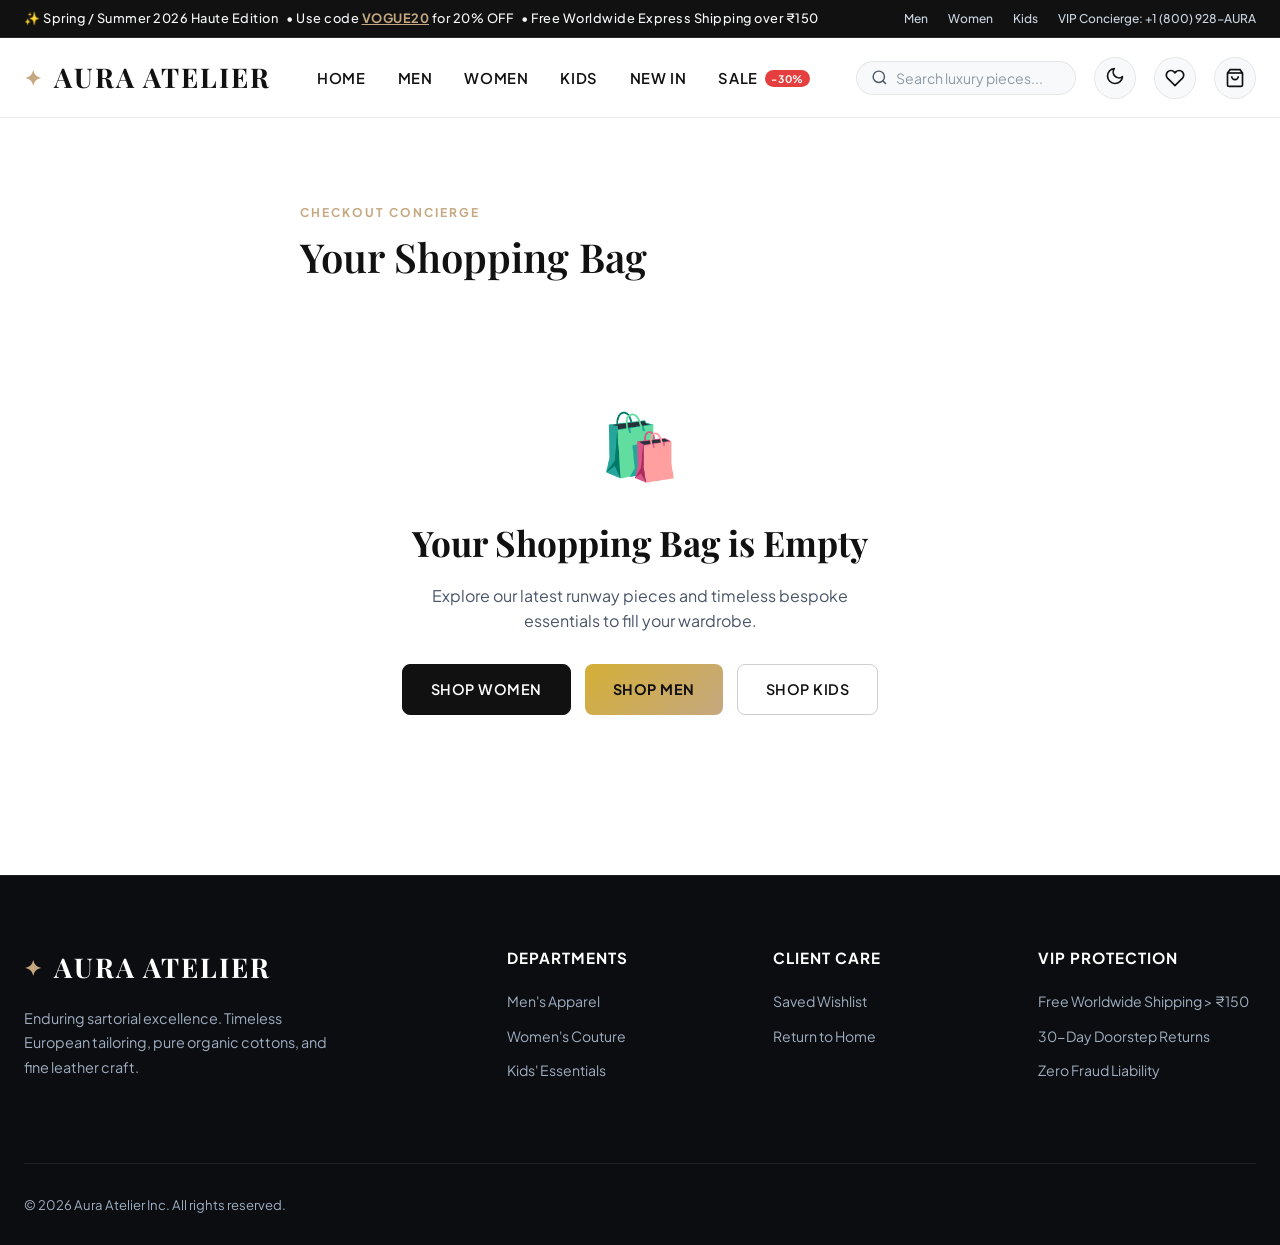
<file: cart.html>
<!DOCTYPE html>
<html lang="en" data-theme="light">
<head>
  <meta charset="UTF-8">
  <meta name="viewport" content="width=device-width, initial-scale=1.0">
  <title>Shopping Bag | Aura Atelier</title>
  <meta name="description" content="Review your luxury selections, apply exclusive promotional codes, and complete secure checkout at Aura Atelier.">
  <link rel="stylesheet" href="css/style.css">
  <link rel="icon" href="data:image/svg+xml,<svg xmlns=%22http://www.w3.org/2000/svg%22 viewBox=%220 0 100 100%22><text y=%22.9em%22 font-size=%2290%22>✦</text></svg>">
</head>
<body>

  <!-- Top Announcement Bar -->
  <aside class="top-bar" aria-label="Announcement">
    <div class="container">
      <div class="top-bar-message">
        <span>✨ Spring / Summer 2026 Haute Edition</span>
        <span>• Use code <strong onclick="navigator.clipboard.writeText('VOGUE20'); showToast('Code Copied', 'Promo code VOGUE20 copied to clipboard!', 'success');">VOGUE20</strong> for 20% OFF</span>
        <span>• Free Worldwide Express Shipping over ₹150</span>
      </div>
      <div class="top-bar-links">
        <a href="men.html" class="top-bar-link">Men</a>
        <a href="women.html" class="top-bar-link">Women</a>
        <a href="kids.html" class="top-bar-link">Kids</a>
        <span class="top-bar-link">VIP Concierge: +1 (800) 928-AURA</span>
      </div>
    </div>
  </aside>

  <!-- Sticky Header -->
  <header class="site-header" id="site-header">
    <div class="container nav-container">
      <a href="index.html" class="brand-logo" aria-label="Aura Atelier Homepage">
        <span class="logo-sparkle">✦</span>
        <span>AURA ATELIER</span>
      </a>

      <nav class="nav-links" id="primary-nav" aria-label="Main Navigation">
        <div class="nav-item"><a href="index.html" class="nav-link">Home</a></div>
        <div class="nav-item"><a href="men.html" class="nav-link">Men</a></div>
        <div class="nav-item"><a href="women.html" class="nav-link">Women</a></div>
        <div class="nav-item"><a href="kids.html" class="nav-link">Kids</a></div>
        <div class="nav-item"><a href="women.html?sub=dresses" class="nav-link">New In</a></div>
        <div class="nav-item"><a href="men.html?sub=jackets" class="nav-link">Sale <span class="sale-pill">-30%</span></a></div>
      </nav>

      <div class="header-actions">
        <div class="search-wrapper">
          <div class="search-input-box">
            <span class="search-icon-btn">
              <svg width="17" height="17" viewBox="0 0 24 24" fill="none" stroke="currentColor" stroke-width="2">
                <circle cx="11" cy="11" r="8"></circle>
                <line x1="21" y1="21" x2="16.65" y2="16.65"></line>
              </svg>
            </span>
            <input type="text" id="header-search-input" placeholder="Search luxury pieces..." autocomplete="off">
          </div>
          <div class="search-results-dropdown" id="search-results-dropdown"></div>
        </div>

        <button class="action-btn theme-toggle-btn" aria-label="Toggle Dark/Light Mode">
          <span class="theme-icon">
            <svg width="20" height="20" viewBox="0 0 24 24" fill="none" stroke="currentColor" stroke-width="2">
              <path d="M21 12.79A9 9 0 1 1 11.21 3 7 7 0 0 0 21 12.79z"></path>
            </svg>
          </span>
        </button>

        <a href="wishlist.html" class="action-btn" aria-label="View Wishlist">
          <svg width="20" height="20" viewBox="0 0 24 24" fill="none" stroke="currentColor" stroke-width="2">
            <path d="M20.84 4.61a5.5 5.5 0 0 0-7.78 0L12 5.67l-1.06-1.06a5.5 5.5 0 0 0-7.78 7.78l1.06 1.06L12 21.23l7.78-7.78 1.06-1.06a5.5 5.5 0 0 0 0-7.78z"></path>
          </svg>
          <span class="badge-count wishlist-count-badge" style="display: none;">0</span>
        </a>

        <a href="cart.html" class="action-btn" aria-label="View Shopping Cart">
          <svg width="20" height="20" viewBox="0 0 24 24" fill="none" stroke="currentColor" stroke-width="2">
            <path d="M6 2L3 6v14a2 2 0 0 0 2 2h14a2 2 0 0 0 2-2V6l-3-4z"></path>
            <line x1="3" y1="6" x2="21" y2="6"></line>
            <path d="M16 10a4 4 0 0 1-8 0"></path>
          </svg>
          <span class="badge-count cart-count-badge" style="display: none;">0</span>
        </a>

        <button class="mobile-nav-toggle" aria-label="Toggle navigation menu">
          <span></span><span></span><span></span>
        </button>
      </div>
    </div>
  </header>

  <!-- Cart Content Area -->
  <main class="section">
    <div class="container">
      <div class="section-header" style="text-align: left; margin-bottom: 30px;">
        <span class="section-eyebrow">Checkout Concierge</span>
        <h1 class="section-title">Your Shopping Bag</h1>
      </div>

      <!-- Shipping Progress Tracker -->
      <div class="shipping-progress-box" id="shipping-tracker-box">
        <div class="shipping-progress-text" id="shipping-progress-text">
          <span>✈ Free Worldwide Express Delivery unlocked on orders over ₹150</span>
        </div>
        <div class="progress-track">
          <div class="progress-bar-fill" id="shipping-progress-fill" style="width: 0%;"></div>
        </div>
      </div>

      <div class="cart-layout" id="cart-main-layout">
        <!-- Cart Items List Column -->
        <div>
          <div class="cart-table-wrap">
            <div style="display: flex; justify-content: space-between; align-items: center; padding-bottom: 16px; border-bottom: 1.5px solid var(--border-color); font-weight: 700; font-size: 0.85rem; text-transform: uppercase; letter-spacing: 0.5px; color: var(--text-muted);">
              <span>Pieces Selected</span>
              <button style="color: var(--color-danger); text-decoration: underline; font-weight: 600; text-transform: none; font-size: 0.82rem;" onclick="handleClearCart()">Empty Bag</button>
            </div>

            <div id="cart-items-container">
              <!-- Rendered by JS -->
            </div>
          </div>

          <div style="display: flex; justify-content: space-between; align-items: center; margin-top: 24px;">
            <a href="index.html" class="btn btn-outline">
              &larr; Continue Exploring
            </a>
          </div>
        </div>

        <!-- Order Summary Column -->
        <aside class="order-summary-card">
          <h2 class="summary-title">Order Summary</h2>

          <div class="summary-row">
            <span>Subtotal</span>
            <span id="summary-subtotal" style="font-weight: 600; color: var(--text-primary);">₹0.00</span>
          </div>

          <div class="summary-row" id="summary-discount-row" style="display: none; color: var(--color-success);">
            <span>Coupon Discount (<strong id="applied-coupon-name"></strong>)</span>
            <span id="summary-discount">-₹0.00</span>
          </div>

          <div class="summary-row">
            <span>Estimated Express Shipping</span>
            <span id="summary-shipping" style="font-weight: 600; color: var(--text-primary);">₹0.00</span>
          </div>

          <div class="summary-row">
            <span>Estimated Sales Tax (8%)</span>
            <span id="summary-tax" style="font-weight: 600; color: var(--text-primary);">₹0.00</span>
          </div>

          <!-- Promo Code Box -->
          <div style="margin: 20px 0;">
            <div style="font-size: 0.82rem; font-weight: 700; text-transform: uppercase; color: var(--text-secondary); margin-bottom: 8px;">
              Promotional Code
            </div>
            <div class="coupon-box">
              <input type="text" class="coupon-input" id="coupon-code-input" placeholder="e.g. VOGUE20">
              <button class="btn btn-outline btn-sm" onclick="handleApplyCoupon()">Apply</button>
            </div>
            <div style="font-size: 0.75rem; color: var(--text-muted);">
              Try codes: <strong style="color: var(--accent-gold); cursor: pointer;" onclick="document.getElementById('coupon-code-input').value='VOGUE20'; handleApplyCoupon();">VOGUE20</strong>, <strong style="color: var(--accent-gold); cursor: pointer;" onclick="document.getElementById('coupon-code-input').value='FIRST10'; handleApplyCoupon();">FIRST10</strong>
            </div>
          </div>

          <div class="summary-row total-row">
            <span>Grand Total</span>
            <span id="summary-grand-total" style="color: var(--accent-gold);">₹0.00</span>
          </div>

          <button class="btn btn-gold btn-block btn-lg" onclick="openCheckoutModal()">
            Proceed to Checkout
          </button>

          <div style="margin-top: 20px; font-size: 0.8rem; color: var(--text-muted); text-align: center; display: flex; flex-direction: column; gap: 6px;">
            <span>🔒 Encrypted 256-Bit Bank Level Checkout</span>
            <span>30-Day Money-Back &amp; Doorstep Return Guarantee</span>
          </div>
        </aside>
      </div>

      <!-- Empty Cart State -->
      <div id="empty-cart-state" style="display: none; text-align: center; padding: 80px 20px;">
        <div style="font-size: 4rem; color: var(--accent-gold); margin-bottom: 20px;">🛍️</div>
        <h2 style="font-family: var(--font-serif); font-size: 2.2rem; margin-bottom: 12px;">Your Shopping Bag is Empty</h2>
        <p style="color: var(--text-secondary); max-width: 450px; margin: 0 auto 30px auto;">
          Explore our latest runway pieces and timeless bespoke essentials to fill your wardrobe.
        </p>
        <div style="display: flex; gap: 14px; justify-content: center; flex-wrap: wrap;">
          <a href="women.html" class="btn btn-primary">Shop Women</a>
          <a href="men.html" class="btn btn-gold">Shop Men</a>
          <a href="kids.html" class="btn btn-outline">Shop Kids</a>
        </div>
      </div>
    </div>
  </main>

  <!-- ==========================================================================
       MULTI-STEP CHECKOUT MODAL
       ========================================================================== -->
  <div class="modal-overlay" id="checkout-modal">
    <div class="modal-content">
      <div class="modal-header">
        <h3 class="modal-title" id="checkout-modal-title">Bespoke Checkout</h3>
        <button class="modal-close-btn" onclick="closeCheckoutModal()">&times;</button>
      </div>

      <div class="modal-body">
        <!-- Step 1: Shipping Address -->
        <div id="checkout-step-1">
          <div style="display: flex; justify-content: space-between; align-items: center; margin-bottom: 20px;">
            <span class="section-eyebrow" style="margin-bottom: 0;">Step 1 of 2: Shipping Destination</span>
          </div>

          <form id="shipping-form" onsubmit="handleShippingSubmit(event)" class="checkout-form-grid">
            <div class="form-group-full">
              <label class="form-label">Full Name</label>
              <input type="text" class="form-input" required placeholder="e.g. Lord Alexander Wright">
            </div>

            <div>
              <label class="form-label">Email Address</label>
              <input type="email" class="form-input" required placeholder="alexander@domain.com">
            </div>

            <div>
              <label class="form-label">Phone Number</label>
              <input type="tel" class="form-input" required placeholder="+1 (555) 019-2834">
            </div>

            <div class="form-group-full">
              <label class="form-label">Street Address</label>
              <input type="text" class="form-input" required placeholder="742 Evergreen Terrace, Suite 4B">
            </div>

            <div>
              <label class="form-label">City</label>
              <input type="text" class="form-input" required placeholder="New York">
            </div>

            <div>
              <label class="form-label">Postal / Zip Code</label>
              <input type="text" class="form-input" required placeholder="10001">
            </div>

            <div class="form-group-full" style="margin-top: 14px;">
              <button type="submit" class="btn btn-gold btn-block btn-lg">
                Continue to Payment Method &rarr;
              </button>
            </div>
          </form>
        </div>

        <!-- Step 2: Payment Method -->
        <div id="checkout-step-2" style="display: none;">
          <div style="display: flex; justify-content: space-between; align-items: center; margin-bottom: 16px;">
            <span class="section-eyebrow" style="margin-bottom: 0;">Step 2 of 2: Secure Payment</span>
            <button class="btn btn-outline btn-sm" onclick="goToStep(1)" style="font-size: 0.75rem;">&larr; Back to Shipping</button>
          </div>

          <div class="payment-methods-grid">
            <div class="payment-method-card is-active" onclick="selectPaymentMethod('card', this)">
              <div class="method-icon">💳</div>
              <div class="method-title">Credit / Debit Card</div>
            </div>
            <div class="payment-method-card" onclick="selectPaymentMethod('upi', this)">
              <div class="method-icon">⚡</div>
              <div class="method-title">UPI / Net Banking</div>
            </div>
            <div class="payment-method-card" onclick="selectPaymentMethod('cod', this)">
              <div class="method-icon">💵</div>
              <div class="method-title">Cash on Delivery</div>
            </div>
          </div>

          <!-- Card Form -->
          <div id="payment-form-card" class="checkout-form-grid" style="margin-top: 16px;">
            <div class="form-group-full">
              <label class="form-label">Card Number</label>
              <input type="text" class="form-input" placeholder="4532 •••• •••• 8892" maxlength="19" value="4532 8920 1827 9921">
            </div>
            <div>
              <label class="form-label">Expiry (MM/YY)</label>
              <input type="text" class="form-input" placeholder="08/28" value="11/29">
            </div>
            <div>
              <label class="form-label">CVV / Security Code</label>
              <input type="password" class="form-input" placeholder="•••" maxlength="4" value="882">
            </div>
          </div>

          <!-- Final Total Row -->
          <div style="background-color: var(--bg-secondary); border-radius: var(--radius-sm); padding: 16px; margin: 20px 0; display: flex; justify-content: space-between; align-items: center;">
            <span style="font-weight: 600;">Total Payable:</span>
            <strong id="modal-payable-total" style="font-size: 1.3rem; color: var(--accent-gold);">₹0.00</strong>
          </div>

          <button type="button" class="btn btn-gold btn-block btn-lg" onclick="handlePlaceOrder()">
            Place Order &amp; Confirm
          </button>
        </div>

        <!-- Step 3: Success Confirmation -->
        <div id="checkout-step-3" style="display: none;">
          <div class="order-success-box">
            <div class="order-success-icon">✓</div>
            <span class="section-eyebrow">Haute Acquisition Complete</span>
            <h2 style="font-family: var(--font-serif); font-size: 2rem; margin-bottom: 8px;">Thank You For Your Order!</h2>
            <p style="color: var(--text-secondary); max-width: 480px; margin: 0 auto;">
              Your order has been registered in the Atelier vault. We have dispatched a confirmation email with white-glove courier tracking details.
            </p>

            <div class="order-id-badge" id="generated-order-id">#AURA-82941-LUXE</div>

            <div style="background-color: var(--bg-secondary); border-radius: var(--radius-sm); padding: 18px; margin: 24px auto; max-width: 450px; text-align: left; font-size: 0.9rem; line-height: 1.8;">
              <div><strong>Estimated Delivery:</strong> 2 - 4 Business Days (Insured Express)</div>
              <div><strong>Delivery Address:</strong> Express Priority Courier</div>
              <div><strong>Status:</strong> Under Atelier Master Inspection</div>
            </div>

            <button class="btn btn-primary btn-lg" onclick="window.location.href='index.html'">
              Return to Atelier Home
            </button>
          </div>
        </div>
      </div>
    </div>
  </div>

  <!-- Footer -->
  <footer class="site-footer">
    <div class="container">
      <div class="footer-grid">
        <div class="footer-brand">
          <a href="index.html" class="brand-logo">
            <span class="logo-sparkle">✦</span>
            <span>AURA ATELIER</span>
          </a>
          <p>Enduring sartorial excellence. Timeless European tailoring, pure organic cottons, and fine leather craft.</p>
        </div>
        <div>
          <h4 class="footer-column-title">Departments</h4>
          <div class="footer-links">
            <a href="men.html" class="footer-link">Men's Apparel</a>
            <a href="women.html" class="footer-link">Women's Couture</a>
            <a href="kids.html" class="footer-link">Kids' Essentials</a>
          </div>
        </div>
        <div>
          <h4 class="footer-column-title">Client Care</h4>
          <div class="footer-links">
            <a href="wishlist.html" class="footer-link">Saved Wishlist</a>
            <a href="index.html" class="footer-link">Return to Home</a>
          </div>
        </div>
        <div>
          <h4 class="footer-column-title">VIP Protection</h4>
          <div class="footer-links">
            <span class="footer-link">Free Worldwide Shipping &gt; ₹150</span>
            <span class="footer-link">30-Day Doorstep Returns</span>
            <span class="footer-link">Zero Fraud Liability</span>
          </div>
        </div>
      </div>
      <div class="footer-bottom">
        <div>&copy; 2026 Aura Atelier Inc. All rights reserved.</div>
      </div>
    </div>
  </footer>

  <script src="js/products.js"></script>
  <script src="js/script.js"></script>
  <script>
    let appliedCouponKey = null;

    document.addEventListener("DOMContentLoaded", () => {
      // Check stored coupon
      appliedCouponKey = localStorage.getItem(STORAGE_KEYS.APPLIED_COUPON);
      renderCart();
    });

    function renderCart() {
      const cart = CartStore.get();
      const container = document.getElementById("cart-items-container");
      const layout = document.getElementById("cart-main-layout");
      const emptyState = document.getElementById("empty-cart-state");
      const trackerBox = document.getElementById("shipping-tracker-box");

      if (cart.length === 0) {
        layout.style.display = "none";
        emptyState.style.display = "block";
        trackerBox.style.display = "none";
        return;
      }

      layout.style.display = "grid";
      emptyState.style.display = "none";
      trackerBox.style.display = "block";

      container.innerHTML = cart.map((item, index) => `
        <div class="cart-item">
          <img src="${item.image}" alt="${item.name}" class="cart-item-img">
          
          <div class="cart-item-info">
            <a href="product.html?id=${item.id}" class="cart-item-title">${item.name}</a>
            <div class="cart-item-meta">Size: <strong>${item.size}</strong> • Color: <strong>${item.color}</strong></div>
            <div class="cart-item-price">₹${item.price.toFixed(2)} each</div>
          </div>

          <div class="stepper">
            <button class="stepper-btn" onclick="updateItemQuantity(${index}, ${item.quantity - 1})">-</button>
            <input class="stepper-input" value="${item.quantity}" readonly>
            <button class="stepper-btn" onclick="updateItemQuantity(${index}, ${item.quantity + 1})">+</button>
          </div>

          <div class="cart-item-subtotal">
            ₹${(item.price * item.quantity).toFixed(2)}
          </div>

          <button class="cart-item-remove" onclick="handleRemoveItem(${index})" aria-label="Remove item" title="Remove">
            <svg width="18" height="18" viewBox="0 0 24 24" fill="none" stroke="currentColor" stroke-width="2">
              <polyline points="3 6 5 6 21 6"></polyline>
              <path d="M19 6v14a2 2 0 0 1-2 2H7a2 2 0 0 1-2-2V6m3 0V4a2 2 0 0 1 2-2h4a2 2 0 0 1 2 2v2"></path>
            </svg>
          </button>
        </div>
      `).join("");

      updateTotals();
    }

    function updateTotals() {
      const subtotal = CartStore.getSubtotal();
      
      // Calculate Discount
      let discountAmount = 0;
      if (appliedCouponKey && VALID_COUPONS[appliedCouponKey]) {
        const coupon = VALID_COUPONS[appliedCouponKey];
        if (coupon.discountPercent) {
          discountAmount = subtotal * (coupon.discountPercent / 100);
        } else if (coupon.discountFlat && subtotal >= (coupon.minSpend || 0)) {
          discountAmount = coupon.discountFlat;
        }
      }

      // Free shipping threshold = ₹150
      const freeShippingThreshold = 150;
      const isFreeShipping = subtotal >= freeShippingThreshold;
      const shippingAmount = isFreeShipping ? 0 : (subtotal > 0 ? 15 : 0);

      // Shipping Tracker Progress
      const fillPercentage = Math.min(100, (subtotal / freeShippingThreshold) * 100);
      document.getElementById("shipping-progress-fill").style.width = `${fillPercentage}%`;
      const trackerText = document.getElementById("shipping-progress-text");
      if (isFreeShipping) {
        trackerText.innerHTML = `<span>🎉 <strong>Congratulations!</strong> You have unlocked Free Express Delivery!</span>`;
      } else {
        const diff = (freeShippingThreshold - subtotal).toFixed(2);
        trackerText.innerHTML = `<span>Add <strong>₹${diff}</strong> more to your bag to unlock <strong>FREE Express Shipping</strong>!</span>`;
      }

      // 8% tax calculation
      const taxableAmount = Math.max(0, subtotal - discountAmount);
      const taxAmount = taxableAmount * 0.08;
      const grandTotal = taxableAmount + shippingAmount + taxAmount;

      document.getElementById("summary-subtotal").textContent = `₹${subtotal.toFixed(2)}`;
      
      const discountRow = document.getElementById("summary-discount-row");
      if (discountAmount > 0) {
        discountRow.style.display = "flex";
        document.getElementById("applied-coupon-name").textContent = appliedCouponKey;
        document.getElementById("summary-discount").textContent = `-₹${discountAmount.toFixed(2)}`;
      } else {
        discountRow.style.display = "none";
      }

      document.getElementById("summary-shipping").textContent = isFreeShipping ? "FREE" : `₹${shippingAmount.toFixed(2)}`;
      document.getElementById("summary-tax").textContent = `₹${taxAmount.toFixed(2)}`;
      document.getElementById("summary-grand-total").textContent = `₹${grandTotal.toFixed(2)}`;
      
      const modalPayable = document.getElementById("modal-payable-total");
      if (modalPayable) modalPayable.textContent = `₹${grandTotal.toFixed(2)}`;
    }

    function updateItemQuantity(index, newQty) {
      CartStore.updateQuantity(index, newQty);
      renderCart();
    }

    function handleRemoveItem(index) {
      CartStore.remove(index);
      renderCart();
    }

    function handleClearCart() {
      if (confirm("Are you sure you wish to clear your entire bag?")) {
        CartStore.clear();
        renderCart();
        showToast("Bag Cleared", "All items have been removed.", "info");
      }
    }

    function handleApplyCoupon() {
      const codeInput = document.getElementById("coupon-code-input");
      const code = codeInput.value.trim().toUpperCase();

      if (!code) {
        showToast("Coupon Error", "Please enter a valid promotional code.", "error");
        return;
      }

      if (VALID_COUPONS[code]) {
        appliedCouponKey = code;
        localStorage.setItem(STORAGE_KEYS.APPLIED_COUPON, code);
        showToast("Coupon Applied", `${code}: ${VALID_COUPONS[code].description}`, "success");
        updateTotals();
        codeInput.value = "";
      } else {
        showToast("Invalid Code", `"${code}" is not recognized. Try VOGUE20 or FIRST10.`, "error");
      }
    }

    // Checkout Modal Logic
    function openCheckoutModal() {
      const cart = CartStore.get();
      if (cart.length === 0) {
        showToast("Bag Empty", "Add pieces to your bag before checking out.", "error");
        return;
      }
      goToStep(1);
      document.getElementById("checkout-modal").classList.add("is-active");
      document.body.style.overflow = "hidden";
    }

    function closeCheckoutModal() {
      document.getElementById("checkout-modal").classList.remove("is-active");
      document.body.style.overflow = "";
    }

    function goToStep(stepNumber) {
      document.getElementById("checkout-step-1").style.display = stepNumber === 1 ? "block" : "none";
      document.getElementById("checkout-step-2").style.display = stepNumber === 2 ? "block" : "none";
      document.getElementById("checkout-step-3").style.display = stepNumber === 3 ? "block" : "none";
      
      const title = document.getElementById("checkout-modal-title");
      if (stepNumber === 1) title.textContent = "Step 1: Shipping Destination";
      if (stepNumber === 2) title.textContent = "Step 2: Payment Verification";
      if (stepNumber === 3) title.textContent = "Order Placed Successfully";
    }

    function handleShippingSubmit(e) {
      e.preventDefault();
      goToStep(2);
    }

    function selectPaymentMethod(method, cardEl) {
      document.querySelectorAll(".payment-method-card").forEach(c => c.classList.remove("is-active"));
      cardEl.classList.add("is-active");
      const cardForm = document.getElementById("payment-form-card");
      if (cardForm) {
        cardForm.style.display = method === "card" ? "grid" : "none";
      }
    }

    function handlePlaceOrder() {
      const orderNum = Math.floor(10000 + Math.random() * 90000);
      const generatedId = `#AURA-${orderNum}-LUXE`;
      document.getElementById("generated-order-id").textContent = generatedId;

      // Clear cart
      CartStore.clear();
      renderCart();

      // Show step 3
      goToStep(3);
      showToast("Order Confirmed", `Your order ${generatedId} is sealed and processing!`, "success");
    }
  </script>
</body>
</html>
</file>
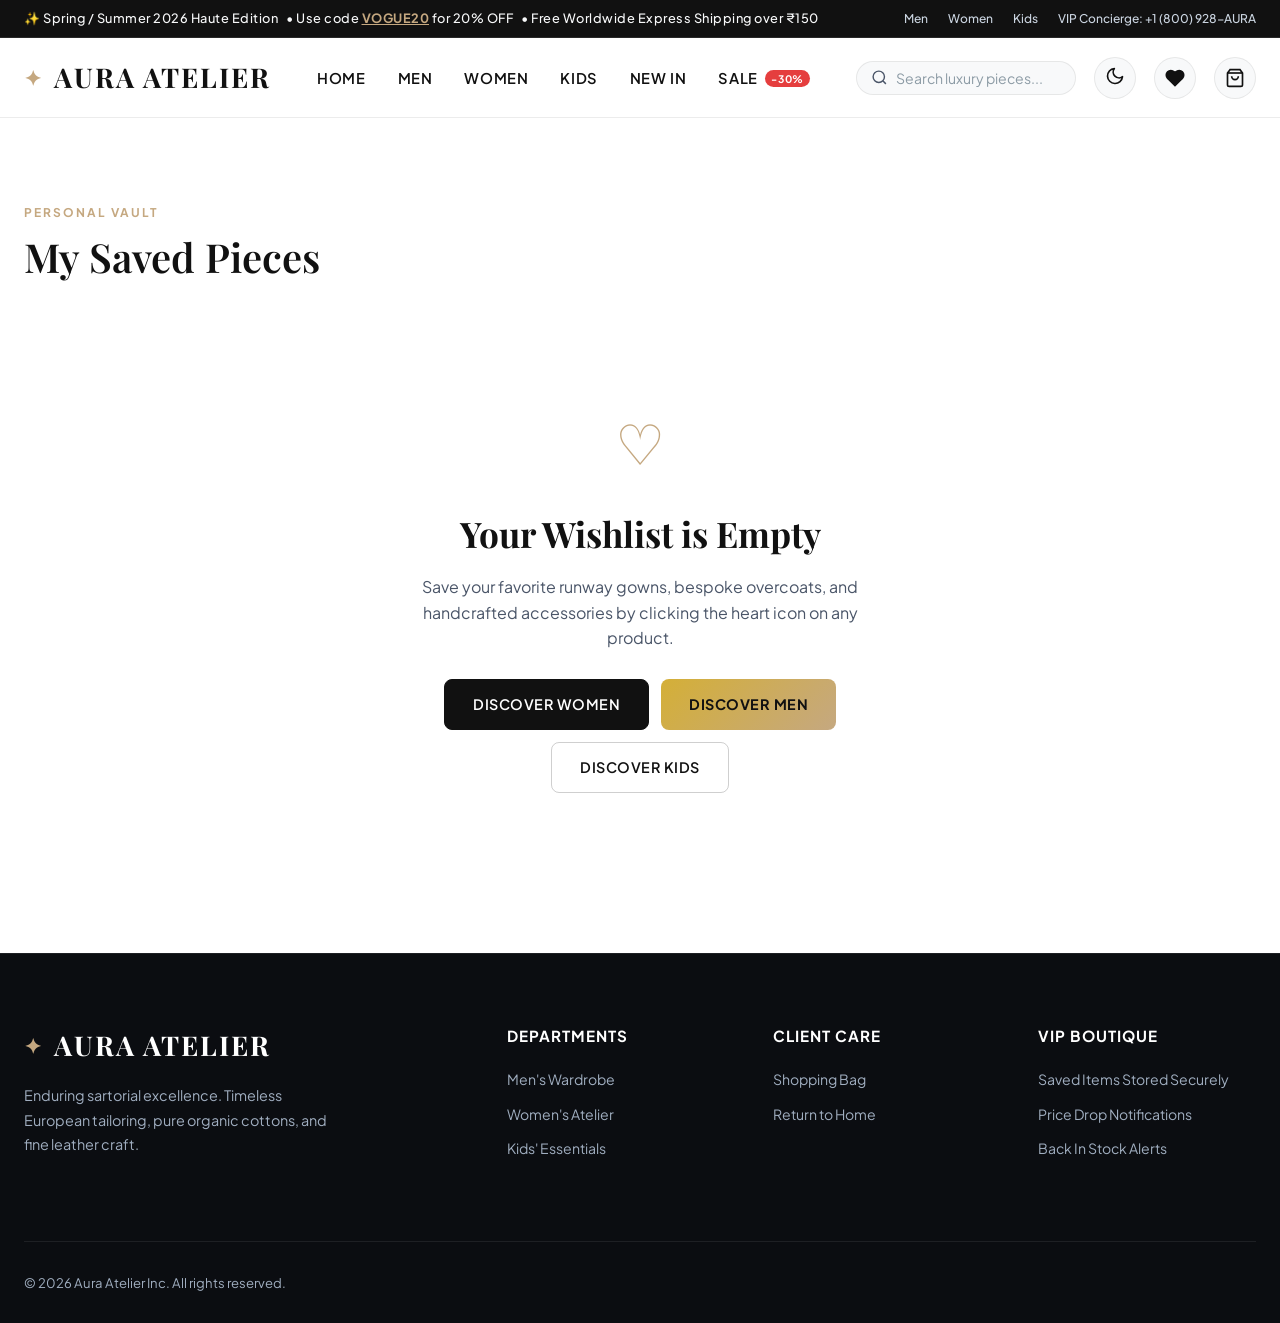
<file: wishlist.html>
<!DOCTYPE html>
<html lang="en" data-theme="light">
<head>
  <meta charset="UTF-8">
  <meta name="viewport" content="width=device-width, initial-scale=1.0">
  <title>Saved Wishlist | Aura Atelier</title>
  <meta name="description" content="View and manage your curated wishlist of luxury fashion apparel, footwear, and accessories at Aura Atelier.">
  <link rel="stylesheet" href="css/style.css">
  <link rel="icon" href="data:image/svg+xml,<svg xmlns=%22http://www.w3.org/2000/svg%22 viewBox=%220 0 100 100%22><text y=%22.9em%22 font-size=%2290%22>✦</text></svg>">
</head>
<body>

  <!-- Top Announcement Bar -->
  <aside class="top-bar" aria-label="Announcement">
    <div class="container">
      <div class="top-bar-message">
        <span>✨ Spring / Summer 2026 Haute Edition</span>
        <span>• Use code <strong onclick="navigator.clipboard.writeText('VOGUE20'); showToast('Code Copied', 'Promo code VOGUE20 copied to clipboard!', 'success');">VOGUE20</strong> for 20% OFF</span>
        <span>• Free Worldwide Express Shipping over ₹150</span>
      </div>
      <div class="top-bar-links">
        <a href="men.html" class="top-bar-link">Men</a>
        <a href="women.html" class="top-bar-link">Women</a>
        <a href="kids.html" class="top-bar-link">Kids</a>
        <span class="top-bar-link">VIP Concierge: +1 (800) 928-AURA</span>
      </div>
    </div>
  </aside>

  <!-- Sticky Header -->
  <header class="site-header" id="site-header">
    <div class="container nav-container">
      <a href="index.html" class="brand-logo" aria-label="Aura Atelier Homepage">
        <span class="logo-sparkle">✦</span>
        <span>AURA ATELIER</span>
      </a>

      <nav class="nav-links" id="primary-nav" aria-label="Main Navigation">
        <div class="nav-item"><a href="index.html" class="nav-link">Home</a></div>
        <div class="nav-item"><a href="men.html" class="nav-link">Men</a></div>
        <div class="nav-item"><a href="women.html" class="nav-link">Women</a></div>
        <div class="nav-item"><a href="kids.html" class="nav-link">Kids</a></div>
        <div class="nav-item"><a href="women.html?sub=dresses" class="nav-link">New In</a></div>
        <div class="nav-item"><a href="men.html?sub=jackets" class="nav-link">Sale <span class="sale-pill">-30%</span></a></div>
      </nav>

      <div class="header-actions">
        <div class="search-wrapper">
          <div class="search-input-box">
            <span class="search-icon-btn">
              <svg width="17" height="17" viewBox="0 0 24 24" fill="none" stroke="currentColor" stroke-width="2">
                <circle cx="11" cy="11" r="8"></circle>
                <line x1="21" y1="21" x2="16.65" y2="16.65"></line>
              </svg>
            </span>
            <input type="text" id="header-search-input" placeholder="Search luxury pieces..." autocomplete="off">
          </div>
          <div class="search-results-dropdown" id="search-results-dropdown"></div>
        </div>

        <button class="action-btn theme-toggle-btn" aria-label="Toggle Dark/Light Mode">
          <span class="theme-icon">
            <svg width="20" height="20" viewBox="0 0 24 24" fill="none" stroke="currentColor" stroke-width="2">
              <path d="M21 12.79A9 9 0 1 1 11.21 3 7 7 0 0 0 21 12.79z"></path>
            </svg>
          </span>
        </button>

        <a href="wishlist.html" class="action-btn" aria-label="View Wishlist">
          <svg width="20" height="20" viewBox="0 0 24 24" fill="currentColor" stroke="currentColor" stroke-width="2">
            <path d="M20.84 4.61a5.5 5.5 0 0 0-7.78 0L12 5.67l-1.06-1.06a5.5 5.5 0 0 0-7.78 7.78l1.06 1.06L12 21.23l7.78-7.78 1.06-1.06a5.5 5.5 0 0 0 0-7.78z"></path>
          </svg>
          <span class="badge-count wishlist-count-badge" style="display: none;">0</span>
        </a>

        <a href="cart.html" class="action-btn" aria-label="View Shopping Cart">
          <svg width="20" height="20" viewBox="0 0 24 24" fill="none" stroke="currentColor" stroke-width="2">
            <path d="M6 2L3 6v14a2 2 0 0 0 2 2h14a2 2 0 0 0 2-2V6l-3-4z"></path>
            <line x1="3" y1="6" x2="21" y2="6"></line>
            <path d="M16 10a4 4 0 0 1-8 0"></path>
          </svg>
          <span class="badge-count cart-count-badge" style="display: none;">0</span>
        </a>

        <button class="mobile-nav-toggle" aria-label="Toggle navigation menu">
          <span></span><span></span><span></span>
        </button>
      </div>
    </div>
  </header>

  <!-- Wishlist Main Area -->
  <main class="section">
    <div class="container">
      <div style="display: flex; justify-content: space-between; align-items: flex-end; margin-bottom: 36px; flex-wrap: wrap; gap: 16px;">
        <div>
          <span class="section-eyebrow">Personal Vault</span>
          <h1 class="section-title" style="margin-bottom: 0;">My Saved Pieces</h1>
        </div>

        <div id="wishlist-actions-bar" style="display: flex; gap: 12px;">
          <button class="btn btn-outline btn-sm" onclick="handleClearWishlist()">Clear All</button>
          <button class="btn btn-gold btn-sm" onclick="handleMoveAllToCart()">Move All to Bag</button>
        </div>
      </div>

      <!-- Wishlist Product Grid -->
      <div class="product-grid" id="wishlist-products-grid">
        <!-- Rendered by JS -->
      </div>

      <!-- Empty State -->
      <div class="wishlist-empty" id="empty-wishlist-state" style="display: none;">
        <div class="wishlist-empty-icon">♡</div>
        <h2 style="font-family: var(--font-serif); font-size: 2.2rem; margin-bottom: 12px;">Your Wishlist is Empty</h2>
        <p style="color: var(--text-secondary); line-height: 1.6; margin-bottom: 28px;">
          Save your favorite runway gowns, bespoke overcoats, and handcrafted accessories by clicking the heart icon on any product.
        </p>
        <div style="display: flex; gap: 12px; justify-content: center; flex-wrap: wrap;">
          <a href="women.html" class="btn btn-primary">Discover Women</a>
          <a href="men.html" class="btn btn-gold">Discover Men</a>
          <a href="kids.html" class="btn btn-outline">Discover Kids</a>
        </div>
      </div>
    </div>
  </main>

  <!-- Footer -->
  <footer class="site-footer">
    <div class="container">
      <div class="footer-grid">
        <div class="footer-brand">
          <a href="index.html" class="brand-logo">
            <span class="logo-sparkle">✦</span>
            <span>AURA ATELIER</span>
          </a>
          <p>Enduring sartorial excellence. Timeless European tailoring, pure organic cottons, and fine leather craft.</p>
        </div>
        <div>
          <h4 class="footer-column-title">Departments</h4>
          <div class="footer-links">
            <a href="men.html" class="footer-link">Men's Wardrobe</a>
            <a href="women.html" class="footer-link">Women's Atelier</a>
            <a href="kids.html" class="footer-link">Kids' Essentials</a>
          </div>
        </div>
        <div>
          <h4 class="footer-column-title">Client Care</h4>
          <div class="footer-links">
            <a href="cart.html" class="footer-link">Shopping Bag</a>
            <a href="index.html" class="footer-link">Return to Home</a>
          </div>
        </div>
        <div>
          <h4 class="footer-column-title">VIP Boutique</h4>
          <div class="footer-links">
            <span class="footer-link">Saved Items Stored Securely</span>
            <span class="footer-link">Price Drop Notifications</span>
            <span class="footer-link">Back In Stock Alerts</span>
          </div>
        </div>
      </div>
      <div class="footer-bottom">
        <div>&copy; 2026 Aura Atelier Inc. All rights reserved.</div>
      </div>
    </div>
  </footer>

  <script src="js/products.js"></script>
  <script src="js/script.js"></script>
  <script>
    document.addEventListener("DOMContentLoaded", () => {
      renderWishlist();
    });

    function renderWishlist() {
      const grid = document.getElementById("wishlist-products-grid");
      const emptyState = document.getElementById("empty-wishlist-state");
      const actionsBar = document.getElementById("wishlist-actions-bar");

      const savedIds = WishlistStore.get();

      if (savedIds.length === 0) {
        grid.style.display = "none";
        actionsBar.style.display = "none";
        emptyState.style.display = "block";
        return;
      }

      grid.style.display = "grid";
      actionsBar.style.display = "flex";
      emptyState.style.display = "none";

      const products = savedIds.map(id => ProductStore.getById(id)).filter(Boolean);

      grid.innerHTML = products.map(prod => `
        <article class="product-card" data-id="${prod.id}">
          <div class="product-card-image-box">
            <button class="card-action-btn is-active" 
                    style="position: absolute; top: 14px; right: 14px; z-index: 3;" 
                    onclick="handleRemoveFromWishlist('${prod.id}')" 
                    title="Remove from Wishlist">
              <svg width="18" height="18" viewBox="0 0 24 24" fill="currentColor" stroke="currentColor" stroke-width="2">
                <path d="M20.84 4.61a5.5 5.5 0 0 0-7.78 0L12 5.67l-1.06-1.06a5.5 5.5 0 0 0-7.78 7.78l1.06 1.06L12 21.23l7.78-7.78 1.06-1.06a5.5 5.5 0 0 0 0-7.78z"></path>
              </svg>
            </button>

            <a href="product.html?id=${prod.id}">
              <img src="${prod.images[0]}" alt="${prod.name}" class="product-card-img">
            </a>

            <div class="product-card-quick-add" style="transform: translateY(0);">
              <button class="btn-card-add" onclick="handleMoveItemToCart('${prod.id}')">
                <svg width="16" height="16" viewBox="0 0 24 24" fill="none" stroke="currentColor" stroke-width="2">
                  <path d="M6 2L3 6v14a2 2 0 0 0 2 2h14a2 2 0 0 0 2-2V6l-3-4z"></path>
                  <line x1="3" y1="6" x2="21" y2="6"></line>
                  <path d="M16 10a4 4 0 0 1-8 0"></path>
                </svg>
                Move to Bag
              </button>
            </div>
          </div>

          <div class="product-card-body">
            <div class="product-card-meta">
              <span class="product-card-category">${prod.category} • ${prod.subCategory}</span>
              <div class="product-card-rating">
                <span class="star">★</span>
                <span>${prod.rating}</span>
              </div>
            </div>

            <h3 class="product-card-title">
              <a href="product.html?id=${prod.id}">${prod.name}</a>
            </h3>

            <div class="product-card-price-row">
              <span class="product-price-current">₹${prod.price.toFixed(2)}</span>
              ${prod.originalPrice > prod.price ? `
                <span class="product-price-original">₹${prod.originalPrice.toFixed(2)}</span>
              ` : ""}
            </div>
          </div>
        </article>
      `).join("");
    }

    function handleRemoveFromWishlist(productId) {
      WishlistStore.remove(productId);
      renderWishlist();
      showToast("Removed from Wishlist", "Item was removed from your saved pieces.", "info");
    }

    function handleMoveItemToCart(productId) {
      const prod = ProductStore.getById(productId);
      if (prod) {
        CartStore.add(prod, prod.sizes[0], prod.colors[0].name, 1);
        WishlistStore.remove(productId);
        renderWishlist();
      }
    }

    function handleMoveAllToCart() {
      const savedIds = WishlistStore.get();
      if (savedIds.length === 0) return;

      savedIds.forEach(id => {
        const prod = ProductStore.getById(id);
        if (prod) {
          CartStore.add(prod, prod.sizes[0], prod.colors[0].name, 1);
        }
      });

      WishlistStore.save([]);
      renderWishlist();
      showToast("All Moved to Bag", `${savedIds.length} items moved to your shopping bag!`, "success");
    }

    function handleClearWishlist() {
      if (confirm("Are you sure you want to clear your entire wishlist?")) {
        WishlistStore.save([]);
        renderWishlist();
        showToast("Wishlist Cleared", "All saved pieces have been removed.", "info");
      }
    }
  </script>
</body>
</html>
</file>
<file: css/style.css>
/* ==========================================================================
   AURA ATELIER - LUXURY & MODERN FASHION STORE
   Core Stylesheet & Design System
   ========================================================================== */

@import url('https://fonts.googleapis.com/css2?family=Playfair+Display:ital,wght@0,400;0,600;0,700;1,400;1,600&family=Plus+Jakarta+Sans:wght@300;400;500;600;700&display=swap');

/* --------------------------------------------------------------------------
   CSS Variables & Color Palette
   -------------------------------------------------------------------------- */
:root {
  /* Light Theme (Default) */
  --bg-primary: #ffffff;
  --bg-secondary: #f8f9fa;
  --bg-tertiary: #f1f3f5;
  --bg-card: #ffffff;
  --bg-overlay: rgba(17, 17, 17, 0.7);
  --bg-glass: rgba(255, 255, 255, 0.85);

  --text-primary: #111111;
  --text-secondary: #4a5568;
  --text-muted: #8c9ba5;
  --text-inverse: #ffffff;

  --border-color: rgba(17, 17, 17, 0.08);
  --border-color-hover: rgba(17, 17, 17, 0.2);
  --border-focus: #c5a880;

  --accent-gold: #c5a880;
  --accent-gold-dark: #ab895e;
  --accent-gold-light: #f6efe6;
  --accent-gold-glow: rgba(197, 168, 128, 0.25);

  --color-black: #111111;
  --color-white: #ffffff;
  --color-danger: #e53e3e;
  --color-success: #2f855a;
  --color-warning: #dd6b20;

  --shadow-xs: 0 1px 3px rgba(0, 0, 0, 0.04);
  --shadow-sm: 0 4px 12px rgba(0, 0, 0, 0.05);
  --shadow-md: 0 8px 24px rgba(0, 0, 0, 0.08);
  --shadow-lg: 0 16px 40px rgba(0, 0, 0, 0.12);
  --shadow-gold: 0 8px 24px rgba(197, 168, 128, 0.3);

  --radius-xs: 4px;
  --radius-sm: 8px;
  --radius-md: 12px;
  --radius-lg: 18px;
  --radius-full: 9999px;

  --font-serif: 'Playfair Display', Georgia, serif;
  --font-sans: 'Plus Jakarta Sans', -apple-system, BlinkMacSystemFont, 'Segoe UI', Roboto, sans-serif;

  --transition-fast: 0.15s ease;
  --transition-base: 0.3s cubic-bezier(0.16, 1, 0.3, 1);
  --transition-slow: 0.5s cubic-bezier(0.16, 1, 0.3, 1);

  --header-height: 80px;
  --topbar-height: 38px;
  --container-max-width: 1360px;
}

/* Dark Theme Overrides */
[data-theme="dark"] {
  --bg-primary: #0e1116;
  --bg-secondary: #151921;
  --bg-tertiary: #1c222c;
  --bg-card: #161b24;
  --bg-overlay: rgba(0, 0, 0, 0.85);
  --bg-glass: rgba(22, 27, 36, 0.85);

  --text-primary: #f8fafc;
  --text-secondary: #cbd5e1;
  --text-muted: #818cf8a6;
  --text-muted: #8492a6;
  --text-inverse: #0e1116;

  --border-color: rgba(255, 255, 255, 0.08);
  --border-color-hover: rgba(255, 255, 255, 0.2);

  --accent-gold: #d4af37;
  --accent-gold-dark: #b89528;
  --accent-gold-light: rgba(212, 175, 55, 0.12);
  --accent-gold-glow: rgba(212, 175, 55, 0.3);

  --shadow-xs: 0 1px 3px rgba(0, 0, 0, 0.3);
  --shadow-sm: 0 4px 12px rgba(0, 0, 0, 0.4);
  --shadow-md: 0 8px 24px rgba(0, 0, 0, 0.5);
  --shadow-lg: 0 16px 40px rgba(0, 0, 0, 0.65);
}

/* --------------------------------------------------------------------------
   Reset & Base Styles
   -------------------------------------------------------------------------- */
*, *::before, *::after {
  box-sizing: border-box;
  margin: 0;
  padding: 0;
}

html {
  font-size: 16px;
  scroll-behavior: smooth;
  -webkit-font-smoothing: antialiased;
  -moz-osx-font-smoothing: grayscale;
}

body {
  font-family: var(--font-sans);
  background-color: var(--bg-primary);
  color: var(--text-primary);
  line-height: 1.6;
  overflow-x: hidden;
  transition: background-color var(--transition-base), color var(--transition-base);
}

img {
  max-width: 100%;
  height: auto;
  display: block;
}

a {
  color: inherit;
  text-decoration: none;
  transition: color var(--transition-fast);
}

button, input, select, textarea {
  font-family: inherit;
  font-size: inherit;
  color: inherit;
  border: none;
  outline: none;
  background: none;
}

button {
  cursor: pointer;
}

ul, ol {
  list-style: none;
}

/* --------------------------------------------------------------------------
   Container & Grid Utilities
   -------------------------------------------------------------------------- */
.container {
  width: 100%;
  max-width: var(--container-max-width);
  margin-left: auto;
  margin-right: auto;
  padding-left: 24px;
  padding-right: 24px;
}

.container-fluid {
  width: 100%;
  padding-left: 24px;
  padding-right: 24px;
}

.section {
  padding-top: 80px;
  padding-bottom: 80px;
}

.section-sm {
  padding-top: 48px;
  padding-bottom: 48px;
}

/* Section Header */
.section-header {
  text-align: center;
  max-width: 680px;
  margin: 0 auto 50px auto;
}

.section-eyebrow {
  display: inline-block;
  font-size: 0.75rem;
  font-weight: 700;
  text-transform: uppercase;
  letter-spacing: 2px;
  color: var(--accent-gold);
  margin-bottom: 10px;
}

.section-title {
  font-family: var(--font-serif);
  font-size: 2.5rem;
  font-weight: 600;
  color: var(--text-primary);
  line-height: 1.25;
  margin-bottom: 14px;
}

.section-desc {
  font-size: 1rem;
  color: var(--text-secondary);
  line-height: 1.6;
}

.gold-divider {
  width: 60px;
  height: 2px;
  background: var(--accent-gold);
  margin: 16px auto 0 auto;
}

/* --------------------------------------------------------------------------
   Announcement Top Bar
   -------------------------------------------------------------------------- */
.top-bar {
  background-color: #111111;
  color: #f8f9fa;
  font-size: 0.8rem;
  font-weight: 500;
  height: var(--topbar-height);
  display: flex;
  align-items: center;
  position: relative;
  z-index: 101;
  border-bottom: 1px solid rgba(255, 255, 255, 0.1);
}

.top-bar .container {
  display: flex;
  justify-content: space-between;
  align-items: center;
}

.top-bar-message {
  display: flex;
  align-items: center;
  gap: 8px;
  letter-spacing: 0.5px;
}

.top-bar-message strong {
  color: var(--accent-gold);
  text-decoration: underline;
  cursor: pointer;
}

.top-bar-links {
  display: flex;
  align-items: center;
  gap: 20px;
}

.top-bar-link {
  color: #cbd5e1;
  font-size: 0.75rem;
  display: flex;
  align-items: center;
  gap: 6px;
}

.top-bar-link:hover {
  color: var(--accent-gold);
}

/* --------------------------------------------------------------------------
   Sticky Glassmorphism Header & Navigation
   -------------------------------------------------------------------------- */
.site-header {
  position: sticky;
  top: 0;
  left: 0;
  width: 100%;
  height: var(--header-height);
  background-color: var(--bg-glass);
  backdrop-filter: blur(16px);
  -webkit-backdrop-filter: blur(16px);
  border-bottom: 1px solid var(--border-color);
  z-index: 100;
  transition: all var(--transition-base);
}

.site-header.is-scrolled {
  box-shadow: var(--shadow-sm);
  height: 72px;
}

.nav-container {
  height: 100%;
  display: flex;
  align-items: center;
  justify-content: space-between;
  gap: 24px;
}

/* Brand Logo */
.brand-logo {
  display: flex;
  align-items: center;
  gap: 10px;
  font-family: var(--font-serif);
  font-size: 1.7rem;
  font-weight: 700;
  letter-spacing: 2px;
  text-transform: uppercase;
  color: var(--text-primary);
}

.brand-logo .logo-sparkle {
  color: var(--accent-gold);
  font-size: 1.3rem;
  animation: pulse-glow 3s infinite ease-in-out;
}

@keyframes pulse-glow {
  0%, 100% { transform: scale(1); opacity: 0.9; }
  50% { transform: scale(1.15); opacity: 1; }
}

/* Nav Menu Links */
.nav-links {
  display: flex;
  align-items: center;
  gap: 32px;
}

.nav-item {
  position: relative;
}

.nav-link {
  font-size: 0.92rem;
  font-weight: 600;
  letter-spacing: 0.6px;
  text-transform: uppercase;
  color: var(--text-primary);
  padding: 8px 0;
  position: relative;
}

.nav-link::after {
  content: '';
  position: absolute;
  bottom: 0;
  left: 0;
  width: 0;
  height: 2px;
  background-color: var(--accent-gold);
  transition: width var(--transition-base);
}

.nav-link:hover::after,
.nav-link.active::after {
  width: 100%;
}

.nav-link.active {
  color: var(--accent-gold);
}

.sale-pill {
  background-color: var(--color-danger);
  color: #fff;
  font-size: 0.65rem;
  font-weight: 700;
  padding: 2px 6px;
  border-radius: var(--radius-full);
  margin-left: 4px;
  vertical-align: middle;
}

/* Header Action Icons */
.header-actions {
  display: flex;
  align-items: center;
  gap: 18px;
}

/* Search Box in Header */
.search-wrapper {
  position: relative;
}

.search-input-box {
  display: flex;
  align-items: center;
  background-color: var(--bg-secondary);
  border: 1px solid var(--border-color);
  border-radius: var(--radius-full);
  padding: 7px 14px;
  gap: 8px;
  width: 220px;
  transition: all var(--transition-base);
}

.search-input-box:focus-within {
  width: 280px;
  border-color: var(--accent-gold);
  box-shadow: 0 0 0 3px var(--accent-gold-glow);
}

.search-input-box input {
  width: 100%;
  font-size: 0.88rem;
  color: var(--text-primary);
}

.search-input-box input::placeholder {
  color: var(--text-muted);
}

.search-icon-btn {
  color: var(--text-secondary);
  display: flex;
  align-items: center;
}

/* Live Search Results Dropdown */
.search-results-dropdown {
  position: absolute;
  top: calc(100% + 12px);
  right: 0;
  width: 360px;
  max-height: 440px;
  background-color: var(--bg-card);
  border: 1px solid var(--border-color);
  border-radius: var(--radius-md);
  box-shadow: var(--shadow-lg);
  overflow-y: auto;
  display: none;
  z-index: 200;
}

.search-results-dropdown.is-open {
  display: block;
  animation: fadeInDown 0.2s ease;
}

@keyframes fadeInDown {
  from { opacity: 0; transform: translateY(-8px); }
  to { opacity: 1; transform: translateY(0); }
}

.search-result-item {
  display: flex;
  align-items: center;
  gap: 12px;
  padding: 12px 16px;
  border-bottom: 1px solid var(--border-color);
  transition: background-color var(--transition-fast);
}

.search-result-item:hover {
  background-color: var(--bg-secondary);
}

.search-result-item img {
  width: 44px;
  height: 56px;
  object-fit: cover;
  border-radius: var(--radius-xs);
}

.search-result-info {
  flex: 1;
}

.search-result-title {
  font-size: 0.88rem;
  font-weight: 600;
  color: var(--text-primary);
  line-height: 1.3;
}

.search-result-price {
  font-size: 0.82rem;
  color: var(--accent-gold);
  font-weight: 700;
  margin-top: 4px;
}

/* Icon Buttons */
.action-btn {
  position: relative;
  display: flex;
  align-items: center;
  justify-content: center;
  width: 42px;
  height: 42px;
  border-radius: 50%;
  color: var(--text-primary);
  background-color: var(--bg-secondary);
  border: 1px solid var(--border-color);
  transition: all var(--transition-base);
}

.action-btn:hover {
  color: var(--accent-gold);
  border-color: var(--accent-gold);
  transform: translateY(-2px);
}

.badge-count {
  position: absolute;
  top: -4px;
  right: -4px;
  background-color: var(--accent-gold);
  color: #111111;
  font-size: 0.7rem;
  font-weight: 700;
  min-width: 19px;
  height: 19px;
  border-radius: var(--radius-full);
  display: flex;
  align-items: center;
  justify-content: center;
  padding: 0 4px;
  box-shadow: 0 2px 6px rgba(0, 0, 0, 0.2);
}

/* Mobile Menu Toggle */
.mobile-nav-toggle {
  display: none;
  flex-direction: column;
  justify-content: center;
  align-items: center;
  width: 42px;
  height: 42px;
  gap: 5px;
}

.mobile-nav-toggle span {
  display: block;
  width: 22px;
  height: 2px;
  background-color: var(--text-primary);
  transition: all var(--transition-base);
}

.mobile-nav-toggle.is-active span:nth-child(1) {
  transform: translateY(7px) rotate(45deg);
}
.mobile-nav-toggle.is-active span:nth-child(2) {
  opacity: 0;
}
.mobile-nav-toggle.is-active span:nth-child(3) {
  transform: translateY(-7px) rotate(-45deg);
}

/* --------------------------------------------------------------------------
   Buttons & CTA Elements
   -------------------------------------------------------------------------- */
.btn {
  display: inline-flex;
  align-items: center;
  justify-content: center;
  gap: 10px;
  padding: 13px 28px;
  font-size: 0.9rem;
  font-weight: 600;
  letter-spacing: 0.5px;
  text-transform: uppercase;
  border-radius: var(--radius-sm);
  transition: all var(--transition-base);
  cursor: pointer;
}

.btn-primary {
  background-color: #111111;
  color: #ffffff;
  border: 1px solid #111111;
}

[data-theme="dark"] .btn-primary {
  background-color: var(--accent-gold);
  color: #111111;
  border-color: var(--accent-gold);
}

.btn-primary:hover {
  background-color: var(--accent-gold);
  color: #111111;
  border-color: var(--accent-gold);
  box-shadow: var(--shadow-gold);
  transform: translateY(-2px);
}

.btn-gold {
  background: linear-gradient(135deg, #d4af37, #c5a880);
  color: #111111;
  font-weight: 700;
  border: none;
}

.btn-gold:hover {
  background: linear-gradient(135deg, #e5b869, #d4af37);
  box-shadow: var(--shadow-gold);
  transform: translateY(-2px);
}

.btn-outline {
  background-color: transparent;
  color: var(--text-primary);
  border: 1.5px solid var(--border-color-hover);
}

.btn-outline:hover {
  border-color: var(--accent-gold);
  color: var(--accent-gold);
  transform: translateY(-2px);
}

.btn-white {
  background-color: #ffffff;
  color: #111111;
  border: 1px solid #ffffff;
}

.btn-white:hover {
  background-color: var(--accent-gold);
  color: #111111;
  border-color: var(--accent-gold);
  box-shadow: var(--shadow-gold);
  transform: translateY(-2px);
}

.btn-sm {
  padding: 8px 18px;
  font-size: 0.8rem;
}

.btn-lg {
  padding: 16px 36px;
  font-size: 1rem;
}

.btn-block {
  width: 100%;
}

/* --------------------------------------------------------------------------
   Hero Slider Section
   -------------------------------------------------------------------------- */
.hero-slider-section {
  position: relative;
  height: calc(88vh - var(--header-height));
  min-height: 580px;
  max-height: 800px;
  overflow: hidden;
  background-color: #111111;
}

.hero-slide {
  position: absolute;
  top: 0;
  left: 0;
  width: 100%;
  height: 100%;
  opacity: 0;
  visibility: hidden;
  transition: opacity 1s cubic-bezier(0.16, 1, 0.3, 1), transform 1.2s cubic-bezier(0.16, 1, 0.3, 1);
  transform: scale(1.04);
}

.hero-slide.is-active {
  opacity: 1;
  visibility: visible;
  transform: scale(1);
}

.hero-slide-bg {
  position: absolute;
  top: 0;
  left: 0;
  width: 100%;
  height: 100%;
  background-size: cover;
  background-position: center 25%;
}

.hero-slide-overlay {
  position: absolute;
  top: 0;
  left: 0;
  width: 100%;
  height: 100%;
  background: linear-gradient(
    90deg,
    rgba(17, 17, 17, 0.85) 0%,
    rgba(17, 17, 17, 0.55) 45%,
    rgba(17, 17, 17, 0.15) 100%
  );
}

.hero-content {
  position: relative;
  z-index: 2;
  height: 100%;
  display: flex;
  flex-direction: column;
  justify-content: center;
  max-width: 650px;
  color: #ffffff;
  padding-left: 20px;
}

.hero-tagline {
  display: inline-flex;
  align-items: center;
  gap: 8px;
  font-size: 0.85rem;
  font-weight: 700;
  text-transform: uppercase;
  letter-spacing: 3px;
  color: var(--accent-gold);
  margin-bottom: 16px;
  opacity: 0;
  transform: translateY(20px);
  transition: all 0.6s ease 0.2s;
}

.hero-slide.is-active .hero-tagline {
  opacity: 1;
  transform: translateY(0);
}

.hero-title {
  font-family: var(--font-serif);
  font-size: 3.8rem;
  font-weight: 700;
  line-height: 1.1;
  margin-bottom: 20px;
  opacity: 0;
  transform: translateY(25px);
  transition: all 0.6s ease 0.4s;
}

.hero-slide.is-active .hero-title {
  opacity: 1;
  transform: translateY(0);
}

.hero-desc {
  font-size: 1.1rem;
  color: #e2e8f0;
  line-height: 1.6;
  margin-bottom: 34px;
  opacity: 0;
  transform: translateY(25px);
  transition: all 0.6s ease 0.6s;
}

.hero-slide.is-active .hero-desc {
  opacity: 1;
  transform: translateY(0);
}

.hero-actions {
  display: flex;
  gap: 16px;
  opacity: 0;
  transform: translateY(25px);
  transition: all 0.6s ease 0.8s;
}

.hero-slide.is-active .hero-actions {
  opacity: 1;
  transform: translateY(0);
}

/* Slider Controls */
.slider-control-btn {
  position: absolute;
  top: 50%;
  transform: translateY(-50%);
  width: 50px;
  height: 50px;
  border-radius: 50%;
  background-color: rgba(255, 255, 255, 0.15);
  backdrop-filter: blur(8px);
  color: #ffffff;
  display: flex;
  align-items: center;
  justify-content: center;
  z-index: 5;
  transition: all var(--transition-base);
  border: 1px solid rgba(255, 255, 255, 0.25);
}

.slider-control-btn:hover {
  background-color: var(--accent-gold);
  color: #111111;
  border-color: var(--accent-gold);
}

.slider-prev { left: 24px; }
.slider-next { right: 24px; }

.slider-indicators {
  position: absolute;
  bottom: 32px;
  left: 50%;
  transform: translateX(-50%);
  display: flex;
  gap: 12px;
  z-index: 5;
}

.slider-dot {
  width: 38px;
  height: 4px;
  border-radius: var(--radius-full);
  background-color: rgba(255, 255, 255, 0.35);
  cursor: pointer;
  transition: all var(--transition-base);
}

.slider-dot.is-active {
  background-color: var(--accent-gold);
  width: 55px;
}

/* --------------------------------------------------------------------------
   Trust Badges & Value Props Bar
   -------------------------------------------------------------------------- */
.trust-bar {
  background-color: var(--bg-secondary);
  border-bottom: 1px solid var(--border-color);
  padding: 30px 0;
}

.trust-grid {
  display: grid;
  grid-template-columns: repeat(4, 1fr);
  gap: 24px;
}

.trust-item {
  display: flex;
  align-items: center;
  gap: 16px;
}

.trust-icon-box {
  width: 48px;
  height: 48px;
  border-radius: var(--radius-sm);
  background-color: var(--accent-gold-light);
  color: var(--accent-gold);
  display: flex;
  align-items: center;
  justify-content: center;
  font-size: 1.4rem;
  flex-shrink: 0;
}

.trust-title {
  font-size: 0.95rem;
  font-weight: 700;
  color: var(--text-primary);
  margin-bottom: 2px;
}

.trust-desc {
  font-size: 0.8rem;
  color: var(--text-secondary);
}

/* --------------------------------------------------------------------------
   Category Showcase Grid
   -------------------------------------------------------------------------- */
.category-showcase-grid {
  display: grid;
  grid-template-columns: repeat(3, 1fr);
  gap: 28px;
}

.category-card {
  position: relative;
  height: 480px;
  border-radius: var(--radius-md);
  overflow: hidden;
  box-shadow: var(--shadow-sm);
  transition: transform var(--transition-base), box-shadow var(--transition-base);
}

.category-card:hover {
  transform: translateY(-6px);
  box-shadow: var(--shadow-lg);
}

.category-card-bg {
  width: 100%;
  height: 100%;
  background-size: cover;
  background-position: center;
  transition: transform 0.8s cubic-bezier(0.16, 1, 0.3, 1);
}

.category-card:hover .category-card-bg {
  transform: scale(1.08);
}

.category-card-overlay {
  position: absolute;
  inset: 0;
  background: linear-gradient(to top, rgba(17, 17, 17, 0.85) 0%, rgba(17, 17, 17, 0.2) 60%, transparent 100%);
  display: flex;
  flex-direction: column;
  justify-content: flex-end;
  padding: 32px;
  color: #ffffff;
}

.category-card-count {
  font-size: 0.8rem;
  text-transform: uppercase;
  letter-spacing: 2px;
  color: var(--accent-gold);
  margin-bottom: 6px;
}

.category-card-title {
  font-family: var(--font-serif);
  font-size: 2rem;
  font-weight: 600;
  margin-bottom: 12px;
}

.category-card-link {
  display: inline-flex;
  align-items: center;
  gap: 8px;
  font-size: 0.85rem;
  font-weight: 700;
  text-transform: uppercase;
  letter-spacing: 1px;
  color: #ffffff;
  transition: gap var(--transition-fast), color var(--transition-fast);
}

.category-card:hover .category-card-link {
  color: var(--accent-gold);
  gap: 12px;
}

/* --------------------------------------------------------------------------
   Product Card Component (Luxury Standard)
   -------------------------------------------------------------------------- */
.product-grid {
  display: grid;
  grid-template-columns: repeat(4, 1fr);
  gap: 28px;
}

.product-card {
  position: relative;
  background-color: var(--bg-card);
  border-radius: var(--radius-md);
  overflow: hidden;
  border: 1px solid var(--border-color);
  transition: all var(--transition-base);
  display: flex;
  flex-direction: column;
}

.product-card:hover {
  transform: translateY(-6px);
  border-color: var(--border-color-hover);
  box-shadow: var(--shadow-md);
}

.product-card-image-box {
  position: relative;
  width: 100%;
  aspect-ratio: 3 / 4;
  overflow: hidden;
  background-color: var(--bg-secondary);
}

.product-card-img {
  width: 100%;
  height: 100%;
  object-fit: cover;
  transition: transform 0.7s cubic-bezier(0.16, 1, 0.3, 1), opacity 0.4s ease;
}

.product-card:hover .product-card-img {
  transform: scale(1.06);
}

/* Badge System */
.product-badge {
  position: absolute;
  top: 14px;
  left: 14px;
  z-index: 3;
  font-size: 0.7rem;
  font-weight: 700;
  letter-spacing: 1px;
  text-transform: uppercase;
  padding: 4px 10px;
  border-radius: var(--radius-xs);
}

.badge-sale {
  background-color: var(--color-danger);
  color: #ffffff;
}

.badge-new {
  background-color: #111111;
  color: #ffffff;
}

[data-theme="dark"] .badge-new {
  background-color: var(--accent-gold);
  color: #111111;
}

.badge-trending {
  background-color: var(--accent-gold);
  color: #111111;
}

.badge-bestseller {
  background: linear-gradient(135deg, #111111, #333333);
  color: var(--accent-gold);
  border: 1px solid var(--accent-gold);
}

/* Floating Card Actions (Wishlist & Quick View) */
.product-card-actions {
  position: absolute;
  top: 14px;
  right: 14px;
  display: flex;
  flex-direction: column;
  gap: 8px;
  z-index: 3;
}

.card-action-btn {
  width: 36px;
  height: 36px;
  border-radius: 50%;
  background-color: rgba(255, 255, 255, 0.9);
  backdrop-filter: blur(4px);
  color: #111111;
  display: flex;
  align-items: center;
  justify-content: center;
  box-shadow: 0 4px 10px rgba(0, 0, 0, 0.1);
  transition: all var(--transition-base);
  opacity: 0.9;
}

.card-action-btn:hover {
  background-color: #111111;
  color: var(--accent-gold);
  transform: scale(1.12);
}

.card-action-btn.is-active {
  background-color: #e53e3e;
  color: #ffffff;
}

/* Quick Add Button Slide-up */
.product-card-quick-add {
  position: absolute;
  bottom: 0;
  left: 0;
  width: 100%;
  padding: 12px 16px;
  background: linear-gradient(to top, rgba(17, 17, 17, 0.9), transparent);
  transform: translateY(100%);
  transition: transform var(--transition-base);
  z-index: 4;
  display: flex;
  justify-content: center;
}

.product-card:hover .product-card-quick-add {
  transform: translateY(0);
}

.btn-card-add {
  width: 100%;
  padding: 10px;
  background-color: #ffffff;
  color: #111111;
  font-size: 0.8rem;
  font-weight: 700;
  text-transform: uppercase;
  letter-spacing: 0.5px;
  border-radius: var(--radius-xs);
  box-shadow: var(--shadow-sm);
  display: flex;
  align-items: center;
  justify-content: center;
  gap: 8px;
  transition: all var(--transition-fast);
}

.btn-card-add:hover {
  background-color: var(--accent-gold);
  color: #111111;
}

/* Product Card Details Body */
.product-card-body {
  padding: 18px 20px;
  flex: 1;
  display: flex;
  flex-direction: column;
}

.product-card-meta {
  display: flex;
  align-items: center;
  justify-content: space-between;
  margin-bottom: 6px;
}

.product-card-category {
  font-size: 0.75rem;
  text-transform: uppercase;
  letter-spacing: 1px;
  color: var(--text-muted);
}

.product-card-rating {
  display: flex;
  align-items: center;
  gap: 4px;
  font-size: 0.78rem;
  font-weight: 600;
  color: var(--text-secondary);
}

.product-card-rating .star {
  color: #f59e0b;
}

.product-card-title {
  font-size: 1rem;
  font-weight: 600;
  color: var(--text-primary);
  line-height: 1.4;
  margin-bottom: 10px;
  display: -webkit-box;
  -webkit-line-clamp: 1;
  -webkit-box-orient: vertical;
  overflow: hidden;
}

.product-card-title a:hover {
  color: var(--accent-gold);
}

.product-card-price-row {
  display: flex;
  align-items: baseline;
  gap: 10px;
  margin-top: auto;
}

.product-price-current {
  font-size: 1.15rem;
  font-weight: 700;
  color: var(--text-primary);
}

.product-price-original {
  font-size: 0.9rem;
  color: var(--text-muted);
  text-decoration: line-through;
}

.product-price-discount {
  font-size: 0.75rem;
  font-weight: 700;
  color: var(--color-danger);
}

/* --------------------------------------------------------------------------
   Filterable Collection Layout (men.html, women.html, kids.html)
   -------------------------------------------------------------------------- */
.catalog-layout {
  display: grid;
  grid-template-columns: 280px 1fr;
  gap: 40px;
  align-items: start;
}

.catalog-sidebar {
  background-color: var(--bg-card);
  border: 1px solid var(--border-color);
  border-radius: var(--radius-md);
  padding: 28px 24px;
  position: sticky;
  top: calc(var(--header-height) + 24px);
  max-height: calc(100vh - var(--header-height) - 48px);
  overflow-y: auto;
}

.filter-group {
  padding-bottom: 24px;
  margin-bottom: 24px;
  border-bottom: 1px solid var(--border-color);
}

.filter-group:last-child {
  border-bottom: none;
  padding-bottom: 0;
  margin-bottom: 0;
}

.filter-title {
  font-size: 0.95rem;
  font-weight: 700;
  text-transform: uppercase;
  letter-spacing: 0.8px;
  color: var(--text-primary);
  margin-bottom: 16px;
  display: flex;
  align-items: center;
  justify-content: space-between;
}

.filter-list {
  display: flex;
  flex-direction: column;
  gap: 10px;
}

.filter-checkbox-label {
  display: flex;
  align-items: center;
  justify-content: space-between;
  font-size: 0.88rem;
  color: var(--text-secondary);
  cursor: pointer;
  user-select: none;
  transition: color var(--transition-fast);
}

.filter-checkbox-label:hover {
  color: var(--text-primary);
}

.filter-checkbox-custom {
  display: flex;
  align-items: center;
  gap: 10px;
}

.filter-checkbox-custom input[type="checkbox"] {
  appearance: none;
  width: 18px;
  height: 18px;
  border: 1.5px solid var(--border-color-hover);
  border-radius: var(--radius-xs);
  cursor: pointer;
  position: relative;
  transition: all var(--transition-fast);
}

.filter-checkbox-custom input[type="checkbox"]:checked {
  background-color: var(--accent-gold);
  border-color: var(--accent-gold);
}

.filter-checkbox-custom input[type="checkbox"]:checked::after {
  content: '✓';
  position: absolute;
  top: 50%;
  left: 50%;
  transform: translate(-50%, -50%);
  color: #111111;
  font-size: 11px;
  font-weight: 900;
}

.filter-count {
  font-size: 0.78rem;
  color: var(--text-muted);
}

/* Price Range Slider */
.price-slider-box {
  display: flex;
  flex-direction: column;
  gap: 16px;
}

.price-range-inputs {
  display: flex;
  align-items: center;
  gap: 10px;
}

.price-input-wrap {
  flex: 1;
  display: flex;
  align-items: center;
  background-color: var(--bg-secondary);
  border: 1px solid var(--border-color);
  border-radius: var(--radius-xs);
  padding: 6px 10px;
}

.price-input-wrap span {
  font-size: 0.85rem;
  color: var(--text-muted);
}

.price-input-wrap input {
  width: 100%;
  font-size: 0.85rem;
  text-align: right;
}

.price-slider-range {
  width: 100%;
  accent-color: var(--accent-gold);
}

/* Size Chips Filter */
.size-chips-grid {
  display: grid;
  grid-template-columns: repeat(4, 1fr);
  gap: 8px;
}

.size-chip {
  padding: 8px 4px;
  text-align: center;
  font-size: 0.82rem;
  font-weight: 600;
  border: 1px solid var(--border-color);
  border-radius: var(--radius-xs);
  background-color: var(--bg-secondary);
  color: var(--text-secondary);
  cursor: pointer;
  transition: all var(--transition-fast);
}

.size-chip:hover {
  border-color: var(--accent-gold);
  color: var(--text-primary);
}

.size-chip.is-active {
  background-color: var(--accent-gold);
  border-color: var(--accent-gold);
  color: #111111;
}

/* Catalog Header Controls */
.catalog-toolbar {
  display: flex;
  align-items: center;
  justify-content: space-between;
  padding: 16px 24px;
  background-color: var(--bg-card);
  border: 1px solid var(--border-color);
  border-radius: var(--radius-md);
  margin-bottom: 28px;
  gap: 16px;
}

.catalog-results-count {
  font-size: 0.9rem;
  color: var(--text-secondary);
}

.catalog-results-count strong {
  color: var(--text-primary);
}

.catalog-sort-wrapper {
  display: flex;
  align-items: center;
  gap: 12px;
}

.catalog-sort-wrapper label {
  font-size: 0.85rem;
  color: var(--text-secondary);
  font-weight: 500;
}

.catalog-sort-select {
  padding: 8px 14px;
  background-color: var(--bg-secondary);
  border: 1px solid var(--border-color);
  border-radius: var(--radius-xs);
  font-size: 0.88rem;
  color: var(--text-primary);
  font-weight: 600;
  cursor: pointer;
}

.catalog-filter-mobile-btn {
  display: none;
}

/* Empty State */
.catalog-empty-state {
  text-align: center;
  padding: 80px 20px;
  background-color: var(--bg-card);
  border: 1px dashed var(--border-color);
  border-radius: var(--radius-md);
}

.catalog-empty-icon {
  font-size: 3rem;
  color: var(--text-muted);
  margin-bottom: 16px;
}

/* --------------------------------------------------------------------------
   Product Details Page (product.html)
   -------------------------------------------------------------------------- */
.product-details-grid {
  display: grid;
  grid-template-columns: 1.15fr 1fr;
  gap: 50px;
  align-items: start;
}

/* Gallery */
.product-gallery {
  display: flex;
  gap: 16px;
  position: sticky;
  top: calc(var(--header-height) + 24px);
}

.product-thumbs {
  display: flex;
  flex-direction: column;
  gap: 12px;
  width: 90px;
}

.product-thumb {
  width: 90px;
  height: 110px;
  border-radius: var(--radius-xs);
  overflow: hidden;
  border: 2px solid transparent;
  cursor: pointer;
  opacity: 0.7;
  transition: all var(--transition-fast);
}

.product-thumb:hover,
.product-thumb.is-active {
  opacity: 1;
  border-color: var(--accent-gold);
}

.product-thumb img {
  width: 100%;
  height: 100%;
  object-fit: cover;
}

.product-main-image-wrap {
  flex: 1;
  position: relative;
  aspect-ratio: 3 / 4;
  border-radius: var(--radius-md);
  overflow: hidden;
  background-color: var(--bg-secondary);
  border: 1px solid var(--border-color);
}

.product-main-image-wrap img {
  width: 100%;
  height: 100%;
  object-fit: cover;
  transition: transform 0.3s ease;
}

/* Details Info Column */
.product-info-col {
  display: flex;
  flex-direction: column;
  gap: 20px;
}

.product-breadcrumbs {
  display: flex;
  align-items: center;
  gap: 8px;
  font-size: 0.82rem;
  color: var(--text-muted);
  text-transform: capitalize;
}

.product-breadcrumbs a:hover {
  color: var(--accent-gold);
}

.detail-title {
  font-family: var(--font-serif);
  font-size: 2.2rem;
  font-weight: 600;
  line-height: 1.25;
  color: var(--text-primary);
}

.detail-meta-row {
  display: flex;
  align-items: center;
  gap: 20px;
}

.detail-rating {
  display: flex;
  align-items: center;
  gap: 6px;
  font-size: 0.9rem;
  font-weight: 600;
}

.detail-stock-badge {
  font-size: 0.8rem;
  font-weight: 600;
  color: var(--color-success);
  display: flex;
  align-items: center;
  gap: 6px;
}

.detail-stock-badge::before {
  content: '';
  width: 8px;
  height: 8px;
  border-radius: 50%;
  background-color: var(--color-success);
}

.detail-price-box {
  display: flex;
  align-items: baseline;
  gap: 16px;
  padding: 16px 0;
  border-top: 1px solid var(--border-color);
  border-bottom: 1px solid var(--border-color);
}

.detail-price-current {
  font-size: 2rem;
  font-weight: 700;
  color: var(--text-primary);
}

.detail-price-original {
  font-size: 1.2rem;
  color: var(--text-muted);
  text-decoration: line-through;
}

.detail-price-save {
  padding: 4px 10px;
  border-radius: var(--radius-xs);
  background-color: rgba(229, 62, 62, 0.1);
  color: var(--color-danger);
  font-size: 0.82rem;
  font-weight: 700;
}

.detail-desc-short {
  font-size: 0.95rem;
  color: var(--text-secondary);
  line-height: 1.7;
}

/* Colors & Sizes Selector */
.option-label {
  font-size: 0.85rem;
  font-weight: 700;
  text-transform: uppercase;
  letter-spacing: 0.8px;
  color: var(--text-primary);
  margin-bottom: 10px;
  display: flex;
  justify-content: space-between;
}

.color-swatches {
  display: flex;
  gap: 12px;
}

.color-swatch-btn {
  width: 32px;
  height: 32px;
  border-radius: 50%;
  border: 2px solid var(--bg-card);
  outline: 2px solid var(--border-color);
  cursor: pointer;
  transition: transform var(--transition-fast), outline-color var(--transition-fast);
}

.color-swatch-btn:hover,
.color-swatch-btn.is-active {
  transform: scale(1.15);
  outline-color: var(--accent-gold);
}

.sizes-row {
  display: flex;
  flex-wrap: wrap;
  gap: 10px;
}

.size-pill-btn {
  padding: 10px 18px;
  border: 1px solid var(--border-color);
  border-radius: var(--radius-xs);
  font-size: 0.85rem;
  font-weight: 600;
  color: var(--text-primary);
  background-color: var(--bg-secondary);
  cursor: pointer;
  transition: all var(--transition-fast);
}

.size-pill-btn:hover,
.size-pill-btn.is-active {
  background-color: #111111;
  color: #ffffff;
  border-color: #111111;
}

[data-theme="dark"] .size-pill-btn:hover,
[data-theme="dark"] .size-pill-btn.is-active {
  background-color: var(--accent-gold);
  color: #111111;
  border-color: var(--accent-gold);
}

/* Quantity & Action Buttons */
.quantity-and-actions {
  display: flex;
  flex-direction: column;
  gap: 16px;
  margin-top: 10px;
}

.quantity-stepper-wrap {
  display: flex;
  align-items: center;
  gap: 16px;
}

.stepper {
  display: flex;
  align-items: center;
  border: 1.5px solid var(--border-color);
  border-radius: var(--radius-sm);
  background-color: var(--bg-secondary);
  overflow: hidden;
}

.stepper-btn {
  width: 44px;
  height: 44px;
  display: flex;
  align-items: center;
  justify-content: center;
  font-size: 1.1rem;
  font-weight: 700;
  color: var(--text-primary);
  transition: background-color var(--transition-fast);
}

.stepper-btn:hover {
  background-color: var(--bg-tertiary);
}

.stepper-input {
  width: 50px;
  height: 44px;
  text-align: center;
  font-size: 1rem;
  font-weight: 700;
  color: var(--text-primary);
}

.detail-actions-row {
  display: grid;
  grid-template-columns: 1fr 1fr auto;
  gap: 14px;
}

/* Product Tabs */
.product-tabs-section {
  margin-top: 60px;
  border-top: 1px solid var(--border-color);
  padding-top: 40px;
}

.product-tab-nav {
  display: flex;
  gap: 32px;
  border-bottom: 1px solid var(--border-color);
  margin-bottom: 30px;
}

.product-tab-btn {
  padding-bottom: 14px;
  font-size: 1rem;
  font-weight: 600;
  text-transform: uppercase;
  letter-spacing: 0.8px;
  color: var(--text-muted);
  position: relative;
  cursor: pointer;
  transition: color var(--transition-fast);
}

.product-tab-btn.is-active {
  color: var(--text-primary);
}

.product-tab-btn.is-active::after {
  content: '';
  position: absolute;
  bottom: -1px;
  left: 0;
  width: 100%;
  height: 2px;
  background-color: var(--accent-gold);
}

.tab-pane {
  display: none;
  font-size: 0.95rem;
  color: var(--text-secondary);
  line-height: 1.8;
}

.tab-pane.is-active {
  display: block;
  animation: fadeIn 0.3s ease;
}

@keyframes fadeIn {
  from { opacity: 0; }
  to { opacity: 1; }
}

/* --------------------------------------------------------------------------
   Shopping Cart (cart.html)
   -------------------------------------------------------------------------- */
.cart-layout {
  display: grid;
  grid-template-columns: 1fr 380px;
  gap: 40px;
  align-items: start;
}

.cart-table-wrap {
  background-color: var(--bg-card);
  border: 1px solid var(--border-color);
  border-radius: var(--radius-md);
  padding: 24px;
}

.cart-item {
  display: grid;
  grid-template-columns: 90px 1fr auto auto auto;
  gap: 20px;
  align-items: center;
  padding: 20px 0;
  border-bottom: 1px solid var(--border-color);
}

.cart-item:last-child {
  border-bottom: none;
}

.cart-item-img {
  width: 90px;
  height: 110px;
  border-radius: var(--radius-xs);
  object-fit: cover;
}

.cart-item-info {
  display: flex;
  flex-direction: column;
  gap: 4px;
}

.cart-item-title {
  font-size: 1rem;
  font-weight: 600;
  color: var(--text-primary);
}

.cart-item-meta {
  font-size: 0.82rem;
  color: var(--text-muted);
}

.cart-item-price {
  font-size: 0.95rem;
  font-weight: 700;
  color: var(--text-primary);
}

.cart-item-subtotal {
  font-size: 1.05rem;
  font-weight: 700;
  color: var(--text-primary);
  min-width: 80px;
  text-align: right;
}

.cart-item-remove {
  color: var(--text-muted);
  font-size: 1.1rem;
  padding: 8px;
  border-radius: 50%;
  transition: all var(--transition-fast);
}

.cart-item-remove:hover {
  color: var(--color-danger);
  background-color: rgba(229, 62, 62, 0.1);
}

/* Shipping Progress Bar */
.shipping-progress-box {
  background-color: var(--bg-secondary);
  border: 1px solid var(--border-color);
  border-radius: var(--radius-sm);
  padding: 16px 20px;
  margin-bottom: 24px;
}

.shipping-progress-text {
  font-size: 0.88rem;
  font-weight: 600;
  color: var(--text-primary);
  margin-bottom: 10px;
  display: flex;
  align-items: center;
  gap: 8px;
}

.progress-track {
  height: 6px;
  width: 100%;
  background-color: var(--border-color);
  border-radius: var(--radius-full);
  overflow: hidden;
}

.progress-bar-fill {
  height: 100%;
  background: linear-gradient(90deg, var(--accent-gold), #48bb78);
  border-radius: var(--radius-full);
  transition: width 0.4s ease;
}

/* Order Summary Card */
.order-summary-card {
  background-color: var(--bg-card);
  border: 1px solid var(--border-color);
  border-radius: var(--radius-md);
  padding: 28px;
  position: sticky;
  top: calc(var(--header-height) + 24px);
}

.summary-title {
  font-family: var(--font-serif);
  font-size: 1.4rem;
  font-weight: 600;
  margin-bottom: 20px;
  padding-bottom: 16px;
  border-bottom: 1px solid var(--border-color);
}

.summary-row {
  display: flex;
  justify-content: space-between;
  align-items: center;
  margin-bottom: 14px;
  font-size: 0.95rem;
  color: var(--text-secondary);
}

.summary-row.total-row {
  font-size: 1.25rem;
  font-weight: 700;
  color: var(--text-primary);
  padding-top: 16px;
  border-top: 1px solid var(--border-color);
  margin-top: 16px;
  margin-bottom: 24px;
}

.coupon-box {
  display: flex;
  gap: 8px;
  margin: 20px 0;
}

.coupon-input {
  flex: 1;
  padding: 10px 14px;
  border: 1px solid var(--border-color);
  border-radius: var(--radius-xs);
  background-color: var(--bg-secondary);
  font-size: 0.85rem;
  text-transform: uppercase;
}

/* --------------------------------------------------------------------------
   Wishlist Page (wishlist.html)
   -------------------------------------------------------------------------- */
.wishlist-empty {
  text-align: center;
  padding: 80px 20px;
  max-width: 500px;
  margin: 0 auto;
}

.wishlist-empty-icon {
  font-size: 3.5rem;
  color: var(--accent-gold);
  margin-bottom: 18px;
}

/* --------------------------------------------------------------------------
   Checkout Modal & Steps
   -------------------------------------------------------------------------- */
.modal-overlay {
  position: fixed;
  inset: 0;
  background-color: var(--bg-overlay);
  backdrop-filter: blur(8px);
  z-index: 1000;
  display: flex;
  align-items: center;
  justify-content: center;
  padding: 20px;
  opacity: 0;
  visibility: hidden;
  transition: all var(--transition-base);
}

.modal-overlay.is-active {
  opacity: 1;
  visibility: visible;
}

.modal-content {
  background-color: var(--bg-card);
  border-radius: var(--radius-lg);
  max-width: 650px;
  width: 100%;
  max-height: 90vh;
  overflow-y: auto;
  border: 1px solid var(--border-color);
  box-shadow: var(--shadow-lg);
  position: relative;
  transform: translateY(20px) scale(0.97);
  transition: all var(--transition-base);
}

.modal-overlay.is-active .modal-content {
  transform: translateY(0) scale(1);
}

.modal-header {
  display: flex;
  justify-content: space-between;
  align-items: center;
  padding: 24px 28px;
  border-bottom: 1px solid var(--border-color);
}

.modal-title {
  font-family: var(--font-serif);
  font-size: 1.5rem;
  font-weight: 600;
}

.modal-close-btn {
  font-size: 1.4rem;
  color: var(--text-muted);
  width: 36px;
  height: 36px;
  border-radius: 50%;
  display: flex;
  align-items: center;
  justify-content: center;
  transition: all var(--transition-fast);
}

.modal-close-btn:hover {
  background-color: var(--bg-secondary);
  color: var(--text-primary);
}

.modal-body {
  padding: 28px;
}

/* Form Styles inside Modals */
.checkout-form-grid {
  display: grid;
  grid-template-columns: 1fr 1fr;
  gap: 16px;
}

.form-group-full {
  grid-column: span 2;
}

.form-label {
  display: block;
  font-size: 0.82rem;
  font-weight: 600;
  text-transform: uppercase;
  letter-spacing: 0.5px;
  color: var(--text-secondary);
  margin-bottom: 6px;
}

.form-input {
  width: 100%;
  padding: 12px 14px;
  border: 1.5px solid var(--border-color);
  border-radius: var(--radius-xs);
  background-color: var(--bg-secondary);
  color: var(--text-primary);
  font-size: 0.9rem;
  transition: border-color var(--transition-fast);
}

.form-input:focus {
  border-color: var(--accent-gold);
  outline: none;
}

/* Payment Method Selectors */
.payment-methods-grid {
  display: grid;
  grid-template-columns: repeat(3, 1fr);
  gap: 12px;
  margin: 16px 0;
}

.payment-method-card {
  border: 1.5px solid var(--border-color);
  border-radius: var(--radius-sm);
  padding: 14px;
  text-align: center;
  cursor: pointer;
  background-color: var(--bg-secondary);
  transition: all var(--transition-fast);
}

.payment-method-card:hover,
.payment-method-card.is-active {
  border-color: var(--accent-gold);
  background-color: var(--accent-gold-light);
}

.payment-method-card .method-icon {
  font-size: 1.6rem;
  margin-bottom: 6px;
  color: var(--accent-gold-dark);
}

.payment-method-card .method-title {
  font-size: 0.8rem;
  font-weight: 700;
}

/* Order Success State */
.order-success-box {
  text-align: center;
  padding: 20px 0;
}

.order-success-icon {
  width: 80px;
  height: 80px;
  border-radius: 50%;
  background-color: rgba(56, 161, 105, 0.15);
  color: var(--color-success);
  font-size: 2.5rem;
  display: flex;
  align-items: center;
  justify-content: center;
  margin: 0 auto 20px auto;
  animation: popIn 0.5s cubic-bezier(0.16, 1, 0.3, 1);
}

@keyframes popIn {
  0% { transform: scale(0); }
  70% { transform: scale(1.15); }
  100% { transform: scale(1); }
}

.order-id-badge {
  display: inline-block;
  background-color: var(--bg-secondary);
  border: 1px dashed var(--accent-gold);
  padding: 8px 18px;
  border-radius: var(--radius-full);
  font-family: monospace;
  font-size: 1.1rem;
  font-weight: 700;
  color: var(--accent-gold-dark);
  margin: 14px 0;
}

/* --------------------------------------------------------------------------
   Quick View Modal
   -------------------------------------------------------------------------- */
.quick-view-modal .modal-content {
  max-width: 900px;
}

.quick-view-grid {
  display: grid;
  grid-template-columns: 1fr 1fr;
  gap: 32px;
}

/* --------------------------------------------------------------------------
   Toast Notifications System
   -------------------------------------------------------------------------- */
.toast-container {
  position: fixed;
  bottom: 24px;
  right: 24px;
  display: flex;
  flex-direction: column;
  gap: 12px;
  z-index: 2000;
  pointer-events: none;
}

.toast {
  pointer-events: auto;
  min-width: 320px;
  max-width: 420px;
  background-color: var(--bg-card);
  color: var(--text-primary);
  border-left: 4px solid var(--accent-gold);
  border-radius: var(--radius-sm);
  padding: 14px 18px;
  box-shadow: var(--shadow-lg);
  border-top: 1px solid var(--border-color);
  border-right: 1px solid var(--border-color);
  border-bottom: 1px solid var(--border-color);
  display: flex;
  align-items: center;
  gap: 14px;
  animation: slideInRight 0.35s cubic-bezier(0.16, 1, 0.3, 1);
  transition: all var(--transition-base);
}

@keyframes slideInRight {
  from {
    transform: translateX(100%);
    opacity: 0;
  }
  to {
    transform: translateX(0);
    opacity: 1;
  }
}

.toast.is-hiding {
  transform: translateX(120%);
  opacity: 0;
}

.toast-icon {
  font-size: 1.4rem;
  color: var(--accent-gold);
  flex-shrink: 0;
}

.toast.toast-success .toast-icon {
  color: var(--color-success);
}
.toast.toast-error .toast-icon {
  color: var(--color-danger);
}

.toast-content {
  flex: 1;
}

.toast-title {
  font-size: 0.9rem;
  font-weight: 700;
  margin-bottom: 2px;
}

.toast-msg {
  font-size: 0.8rem;
  color: var(--text-secondary);
}

.toast-close {
  color: var(--text-muted);
  cursor: pointer;
  padding: 4px;
}

/* --------------------------------------------------------------------------
   Newsletter & Flash Sale Sections
   -------------------------------------------------------------------------- */
.flash-sale-banner {
  background: linear-gradient(135deg, #111111 0%, #1f2937 100%);
  color: #ffffff;
  border-radius: var(--radius-lg);
  padding: 60px 48px;
  position: relative;
  overflow: hidden;
  display: flex;
  align-items: center;
  justify-content: space-between;
  gap: 40px;
}

.flash-sale-banner::after {
  content: '';
  position: absolute;
  top: -50%;
  right: -20%;
  width: 500px;
  height: 500px;
  background: radial-gradient(circle, var(--accent-gold-glow) 0%, transparent 70%);
  pointer-events: none;
}

.countdown-box {
  display: flex;
  gap: 16px;
  margin-top: 24px;
}

.countdown-unit {
  background-color: rgba(255, 255, 255, 0.1);
  backdrop-filter: blur(8px);
  border: 1px solid rgba(255, 255, 255, 0.15);
  border-radius: var(--radius-sm);
  padding: 12px 18px;
  min-width: 72px;
  text-align: center;
}

.countdown-number {
  font-size: 1.8rem;
  font-weight: 700;
  color: var(--accent-gold);
  line-height: 1;
}

.countdown-label {
  font-size: 0.7rem;
  text-transform: uppercase;
  letter-spacing: 1px;
  color: #cbd5e1;
  margin-top: 4px;
}

/* Newsletter Section */
.newsletter-section {
  background-color: var(--bg-secondary);
  border-top: 1px solid var(--border-color);
  border-bottom: 1px solid var(--border-color);
}

.newsletter-box {
  max-width: 600px;
  margin: 0 auto;
  text-align: center;
}

.newsletter-form {
  display: flex;
  gap: 10px;
  margin-top: 24px;
}

.newsletter-input {
  flex: 1;
  padding: 14px 20px;
  background-color: var(--bg-card);
  border: 1.5px solid var(--border-color);
  border-radius: var(--radius-sm);
  font-size: 0.95rem;
  color: var(--text-primary);
  transition: border-color var(--transition-fast);
}

.newsletter-input:focus {
  border-color: var(--accent-gold);
}

/* --------------------------------------------------------------------------
   Footer
   -------------------------------------------------------------------------- */
.site-footer {
  background-color: #0b0d11;
  color: #a0aec0;
  padding-top: 70px;
  padding-bottom: 30px;
  border-top: 1px solid rgba(255, 255, 255, 0.08);
}

.footer-grid {
  display: grid;
  grid-template-columns: 2fr 1fr 1fr 1fr;
  gap: 48px;
  margin-bottom: 60px;
}

.footer-brand .brand-logo {
  color: #ffffff;
  margin-bottom: 16px;
}

.footer-brand p {
  font-size: 0.9rem;
  line-height: 1.7;
  max-width: 320px;
  margin-bottom: 24px;
}

.footer-socials {
  display: flex;
  gap: 12px;
}

.footer-social-link {
  width: 40px;
  height: 40px;
  border-radius: 50%;
  background-color: rgba(255, 255, 255, 0.06);
  color: #ffffff;
  display: flex;
  align-items: center;
  justify-content: center;
  transition: all var(--transition-fast);
}

.footer-social-link:hover {
  background-color: var(--accent-gold);
  color: #111111;
  transform: translateY(-2px);
}

.footer-column-title {
  color: #ffffff;
  font-size: 0.95rem;
  font-weight: 700;
  text-transform: uppercase;
  letter-spacing: 1px;
  margin-bottom: 20px;
}

.footer-links {
  display: flex;
  flex-direction: column;
  gap: 12px;
}

.footer-link {
  font-size: 0.88rem;
  transition: color var(--transition-fast);
}

.footer-link:hover {
  color: var(--accent-gold);
}

.footer-bottom {
  display: flex;
  justify-content: space-between;
  align-items: center;
  padding-top: 30px;
  border-top: 1px solid rgba(255, 255, 255, 0.08);
  font-size: 0.82rem;
}

.payment-badges-row {
  display: flex;
  gap: 10px;
  font-size: 1.5rem;
}

/* --------------------------------------------------------------------------
   Back to Top Button
   -------------------------------------------------------------------------- */
.back-to-top {
  position: fixed;
  bottom: 28px;
  left: 28px;
  width: 44px;
  height: 44px;
  border-radius: 50%;
  background-color: var(--bg-card);
  color: var(--text-primary);
  border: 1px solid var(--border-color);
  box-shadow: var(--shadow-md);
  display: flex;
  align-items: center;
  justify-content: center;
  opacity: 0;
  visibility: hidden;
  z-index: 99;
  transition: all var(--transition-base);
}

.back-to-top.is-visible {
  opacity: 1;
  visibility: visible;
}

.back-to-top:hover {
  background-color: var(--accent-gold);
  color: #111111;
  transform: translateY(-3px);
}

/* --------------------------------------------------------------------------
   Responsive Media Queries
   -------------------------------------------------------------------------- */
@media (max-width: 1024px) {
  .product-grid {
    grid-template-columns: repeat(3, 1fr);
  }

  .catalog-layout {
    grid-template-columns: 240px 1fr;
    gap: 24px;
  }

  .footer-grid {
    grid-template-columns: 1fr 1fr;
    gap: 36px;
  }

  .trust-grid {
    grid-template-columns: repeat(2, 1fr);
  }
}

@media (max-width: 768px) {
  .top-bar-links {
    display: none;
  }

  .site-header {
    height: 70px;
  }

  .mobile-nav-toggle {
    display: flex;
  }

  .nav-links {
    position: fixed;
    top: 70px;
    left: 0;
    width: 100%;
    background-color: var(--bg-card);
    flex-direction: column;
    align-items: flex-start;
    padding: 24px;
    gap: 18px;
    border-bottom: 1px solid var(--border-color);
    box-shadow: var(--shadow-lg);
    transform: translateY(-120%);
    transition: transform var(--transition-base);
    z-index: 99;
  }

  .nav-links.is-open {
    transform: translateY(0);
  }

  .search-wrapper {
    display: none; /* Mobile search button will trigger modal or expandable */
  }

  .hero-slider-section {
    height: 520px;
  }

  .hero-title {
    font-size: 2.5rem;
  }

  .category-showcase-grid {
    grid-template-columns: 1fr;
    gap: 20px;
  }

  .category-card {
    height: 380px;
  }

  .product-grid {
    grid-template-columns: repeat(2, 1fr);
    gap: 16px;
  }

  .catalog-layout {
    grid-template-columns: 1fr;
  }

  .catalog-sidebar {
    display: none;
    position: fixed;
    inset: 0;
    z-index: 1000;
    max-height: 100vh;
    border-radius: 0;
  }

  .catalog-sidebar.is-open {
    display: block;
  }

  .catalog-filter-mobile-btn {
    display: inline-flex;
  }

  .product-details-grid {
    grid-template-columns: 1fr;
    gap: 30px;
  }

  .product-gallery {
    flex-direction: column-reverse;
    position: static;
  }

  .product-thumbs {
    flex-direction: row;
    width: 100%;
  }

  .product-thumb {
    width: 70px;
    height: 85px;
  }

  .cart-layout {
    grid-template-columns: 1fr;
  }

  .cart-item {
    grid-template-columns: 70px 1fr;
    grid-template-rows: auto auto;
  }

  .cart-item-actions {
    grid-column: span 2;
    display: flex;
    justify-content: space-between;
    align-items: center;
  }

  .flash-sale-banner {
    flex-direction: column;
    text-align: center;
    padding: 36px 20px;
  }

  .countdown-box {
    justify-content: center;
  }

  .quick-view-grid {
    grid-template-columns: 1fr;
  }

  .footer-grid {
    grid-template-columns: 1fr;
  }

  .footer-bottom {
    flex-direction: column;
    gap: 16px;
    text-align: center;
  }
}

@media (max-width: 480px) {
  .product-grid {
    grid-template-columns: 1fr;
  }

  .trust-grid {
    grid-template-columns: 1fr;
  }

  .hero-title {
    font-size: 2rem;
  }

  .hero-actions {
    flex-direction: column;
  }
}
</file>
